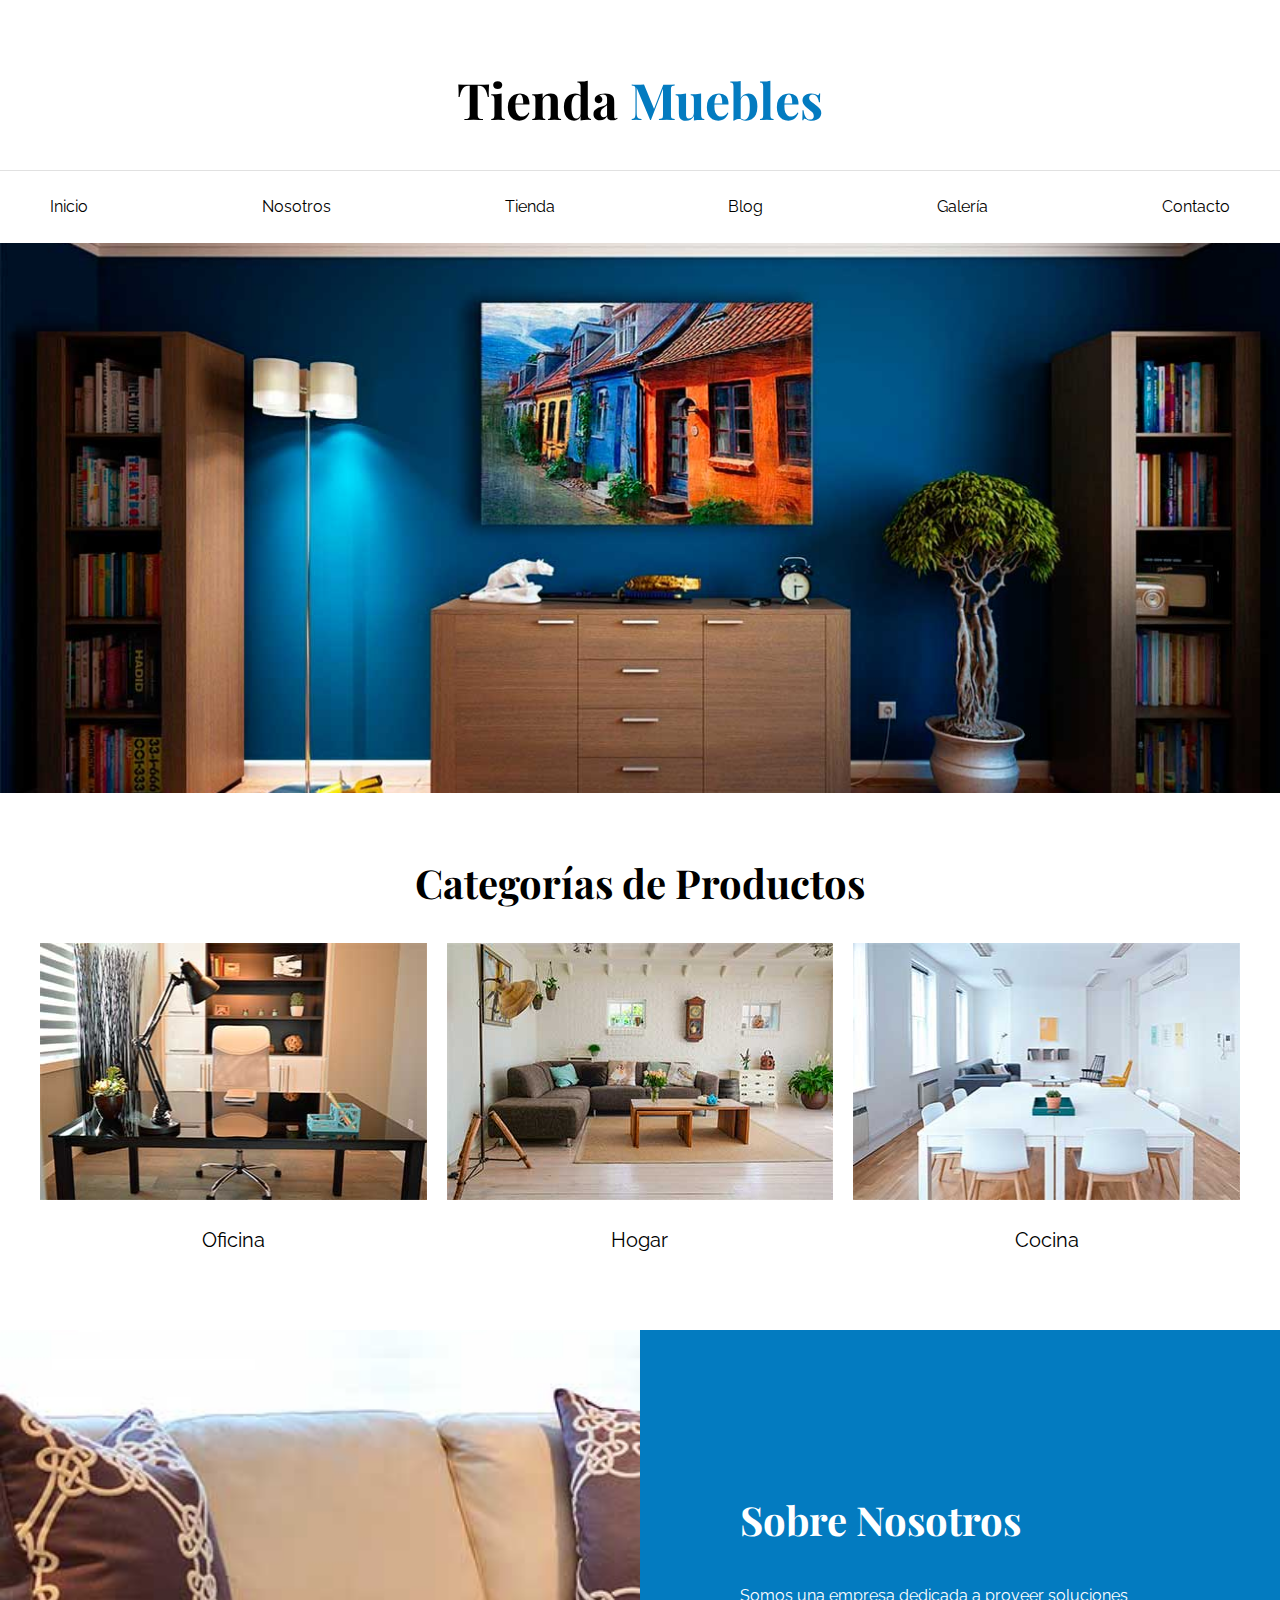
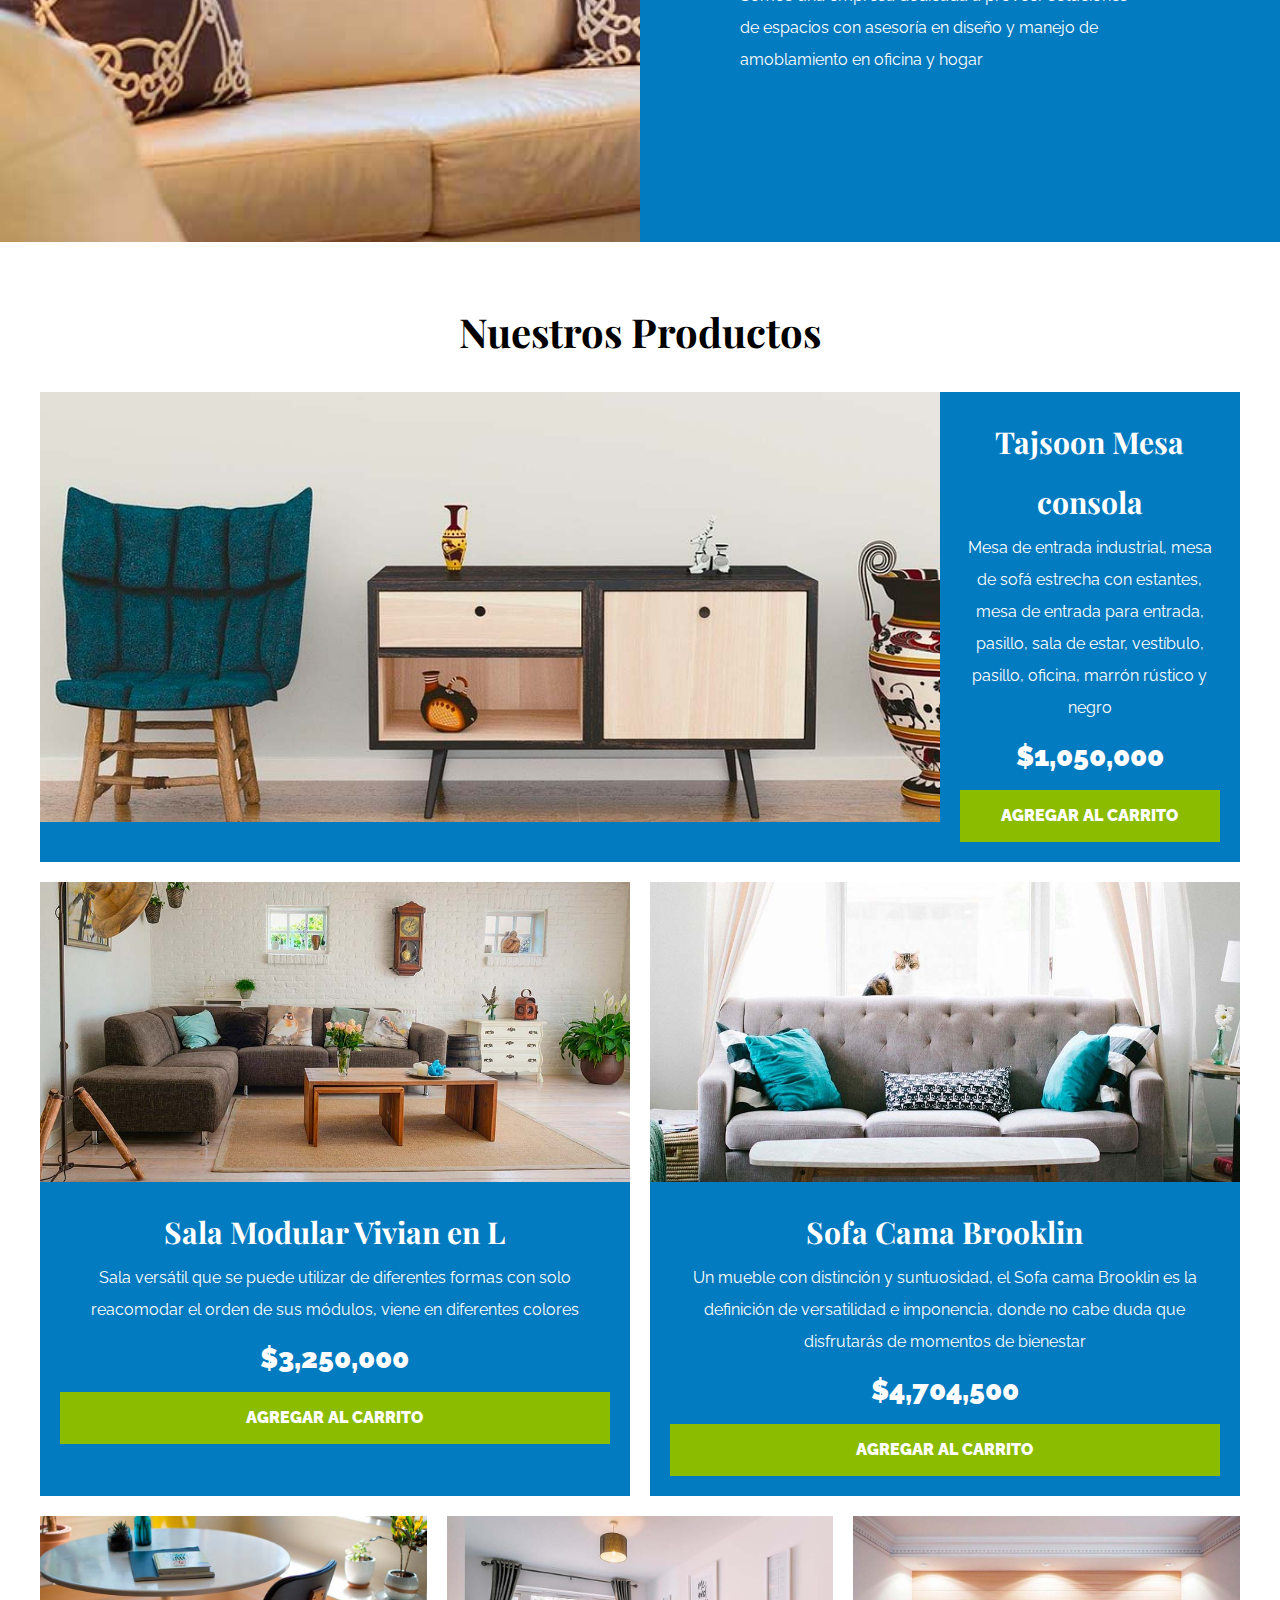
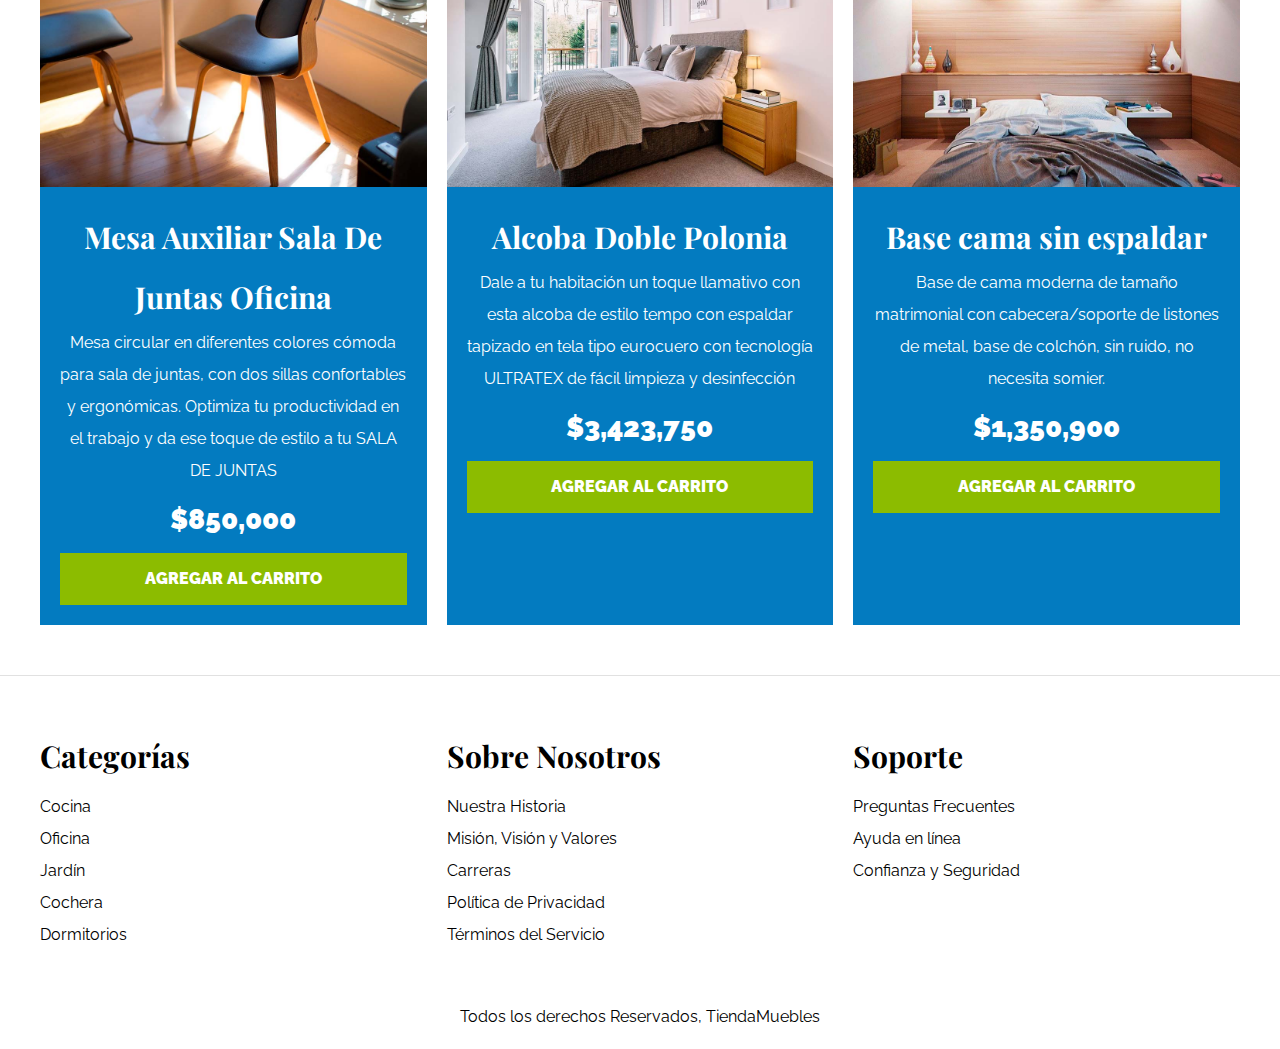
<file: index.html>
<!DOCTYPE html>
<html lang="es">
<head>
    <meta charset="UTF-8">
    <meta http-equiv="X-UA-Compatible" content="IE=edge">
    <meta name="viewport" content="width=device-width, initial-scale=1.0">
    <title>Ecommerce - Home</title>
    <link rel="stylesheet" href="css/normalize.css">
    <link rel="preconnect" href="https://fonts.googleapis.com">
<link rel="preconnect" href="https://fonts.gstatic.com" crossorigin>
<link href="https://fonts.googleapis.com/css2?family=Playfair+Display:wght@700&family=Raleway:wght@400;700;900&display=swap" rel="stylesheet">
    <link rel="stylesheet" href="css/app.css">
</head>
<body>
    <header>
        <h1 class="nombre-sitio">Tienda <span> Muebles </span></h1>
    </header>
    
    <div class="contenedor-navegacion">
        <nav class="nav-principal contenedor">
            <a href="index.html">Inicio</a>
            <a href="nosotros.html">Nosotros</a>
            <a href="tienda.html">Tienda</a>
            <a href="blog.html">Blog</a>
            <a href="galeria.html">Galería</a>
            <a href="contacto.html">Contacto</a>
        </nav>
    </div>


    <div class="hero"></div>

    <section class="contenedor categorias">
        <h2 class="text-center">Categorías de Productos</h2>

        <div class="listado-categorias">
            <div class="categoria">
                <img src="img/categoria1.jpg" alt="Imagen Categoría" />
                <a href="#">Oficina</a>
            </div>

            <div class="categoria">
                <img src="img/categoria2.jpg" alt="Imagen Categoría" />
                <a href="#">Hogar</a>
            </div>

            <div class="categoria">
                <img src="img/categoria3.jpg" alt="Imagen Categoría" />
                <a href="#">Cocina</a>
            </div>
        </div>
    </section>


    <section class="sobre-nosotros">
        <div class="contenedor sobre-nosotros-grid">
            <div class="texto-nosotros">
                <h2>Sobre Nosotros</h2>
                <p>Somos una empresa dedicada a proveer soluciones de espacios con asesoría en diseño y manejo de amoblamiento en oficina y hogar</p>
            </div>
        </div>
    </section>


    <main class="contenido-principal contenedor ">
        <h2 class="text-center">Nuestros Productos</h2>
        
        <div class="listado-productos">
            <div class="producto">
                <img src="img/producto1.jpg" alt="Imagen Producto" >

                <div class="texto-producto">
                    <h3>Tajsoon Mesa consola</h3>
                    <p>Mesa de entrada industrial, mesa de sofá estrecha con estantes, mesa de entrada para entrada, pasillo, sala de estar, vestíbulo, pasillo, oficina, marrón rústico y negro</p>
                    <p class="precio">$1,050,000</p>

                    <a class="btn" href="#">Agregar al Carrito</a>
                </div> <!-- Info Producto -->
            </div> <!-- Producto -->

            <div class="producto">
                <img src="img/producto2.jpg" alt="Imagen Producto" >

                <div class="texto-producto">
                    <h3>Sala Modular Vivian en L</h3>
                    <p>Sala versátil que se puede utilizar de diferentes formas con solo reacomodar el orden de sus módulos, viene en diferentes colores</p>
                    <p class="precio">$3,250,000</p>

                    <a class="btn" href="#">Agregar al Carrito</a>
                </div> <!-- Info Producto -->
            </div> <!-- Producto -->

            <div class="producto">
                <img src="img/producto3.jpg" alt="Imagen Producto" >

                <div class="texto-producto">
                    <h3>Sofa Cama Brooklin</h3>
                    <p>Un mueble con distinción y suntuosidad, el Sofa cama Brooklin es la definición de versatilidad e imponencia, donde no cabe duda que disfrutarás de momentos de bienestar</p>
                    <p class="precio">$4,704,500</p>

                    <a class="btn" href="#">Agregar al Carrito</a>
                </div> <!-- Info Producto -->
            </div> <!-- Producto -->

            <div class="producto">
                <img src="img/producto4.jpg" alt="Imagen Producto" >

                <div class="texto-producto">
                    <h3>Mesa Auxiliar Sala De Juntas Oficina</h3>
                    <p>Mesa circular en diferentes colores cómoda para sala de juntas, con dos sillas confortables y ergonómicas.
                    Optimiza tu productividad en el trabajo y da ese toque de estilo a tu SALA DE JUNTAS</p>
                    <p class="precio">$850,000</p>

                    <a class="btn" href="#">Agregar al Carrito</a>
                </div> <!-- Info Producto -->
            </div> <!-- Producto -->

            <div class="producto">
                <img src="img/producto5.jpg" alt="Imagen Producto" >

                <div class="texto-producto">
                    <h3>Alcoba Doble Polonia</h3>
                    <p>Dale a tu habitación un toque llamativo con esta alcoba de estilo tempo con espaldar tapizado 
                        en tela tipo eurocuero con tecnología ULTRATEX de fácil limpieza y desinfección</p>
                    <p class="precio">$3,423,750</p>

                    <a class="btn" href="#">Agregar al Carrito</a>
                </div> <!-- Info Producto -->
            </div> <!-- Producto -->

            <div class="producto">
                <img src="img/producto6.jpg" alt="Imagen Producto" >

                <div class="texto-producto">
                    <h3>Base cama sin espaldar</h3>
                    <p>Base de cama moderna de tamaño matrimonial con cabecera/soporte de listones de metal, base de colchón, sin ruido, no necesita somier.</p>
                    <p class="precio">$1,350,900</p>

                    <a class="btn" href="#">Agregar al Carrito</a>
                </div> <!-- Info Producto -->
            </div> <!-- Producto -->

        </div> <!-- Fin de Listado de Productos -->
    </main>




    <footer class="site-footer">
        <div class="grid-footer contenedor">
            <div>
                <h3>Categorías</h3>

                <nav class="footer-menu">
                    <a href="#">Cocina</a>
                    <a href="#">Oficina</a>
                    <a href="#">Jardín</a>
                    <a href="#">Cochera</a>
                    <a href="#">Dormitorios</a>
                </nav>
            </div>

            <div>
                <h3>Sobre Nosotros</h3>
                <nav class="footer-menu">
                    <a href="#">Nuestra Historia</a>
                    <a href="#">Misión, Visión y Valores</a>
                    <a href="#">Carreras</a>
                    <a href="#">Política de Privacidad</a>
                    <a href="#">Términos del Servicio</a>
                </nav>
            </div>

            <div>
                <h3>Soporte</h3>
                <nav class="footer-menu">
                    <a href="#">Preguntas Frecuentes</a>
                    <a href="#">Ayuda en línea</a>
                    <a href="#">Confianza y Seguridad</a>
                </nav>
            </div>

        </div>

        <p class="copyright">Todos los derechos Reservados, TiendaMuebles</p>
    </footer>

</body>
</html>
</file>
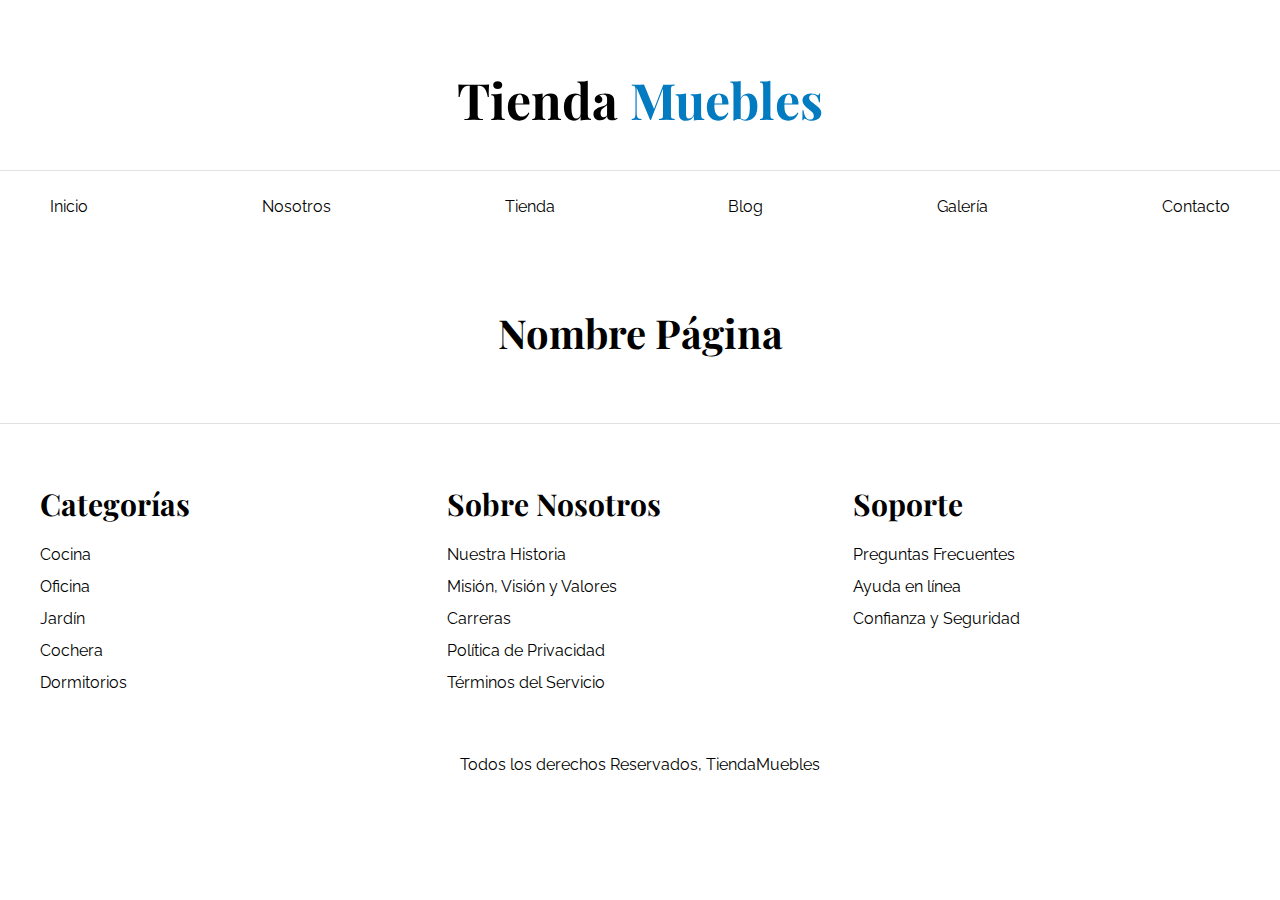
<file: base.html>
<!DOCTYPE html>
<html lang="es">
<head>
    <meta charset="UTF-8">
    <meta http-equiv="X-UA-Compatible" content="IE=edge">
    <meta name="viewport" content="width=device-width, initial-scale=1.0">
    <title>Ecommerce - Home</title>
    <link rel="stylesheet" href="css/normalize.css">
    <link rel="preconnect" href="https://fonts.googleapis.com">
<link rel="preconnect" href="https://fonts.gstatic.com" crossorigin>
<link href="https://fonts.googleapis.com/css2?family=Playfair+Display:wght@700&family=Raleway:wght@400;700;900&display=swap" rel="stylesheet">
    <link rel="stylesheet" href="css/app.css">
</head>
<body>
    <header>
        <h1 class="nombre-sitio">Tienda <span> Muebles </span></h1>
    </header>
    
    <div class="contenedor-navegacion">
        <nav class="nav-principal contenedor">
            <a href="index.html">Inicio</a>
            <a href="nosotros.html">Nosotros</a>
            <a href="tienda.html">Tienda</a>
            <a href="blog.html">Blog</a>
            <a href="galeria.html">Galería</a>
            <a href="contacto.html">Contacto</a>
        </nav>
    </div>

    
    <main class="contenido-principal contenedor ">
        <h2 class="text-center">Nombre Página</h2>
        
    </main>




    <footer class="site-footer">
        <div class="grid-footer contenedor">
            <div>
                <h3>Categorías</h3>

                <nav class="footer-menu">
                    <a href="#">Cocina</a>
                    <a href="#">Oficina</a>
                    <a href="#">Jardín</a>
                    <a href="#">Cochera</a>
                    <a href="#">Dormitorios</a>
                </nav>
            </div>

            <div>
                <h3>Sobre Nosotros</h3>
                <nav class="footer-menu">
                    <a href="#">Nuestra Historia</a>
                    <a href="#">Misión, Visión y Valores</a>
                    <a href="#">Carreras</a>
                    <a href="#">Política de Privacidad</a>
                    <a href="#">Términos del Servicio</a>
                </nav>
            </div>

            <div>
                <h3>Soporte</h3>
                <nav class="footer-menu">
                    <a href="#">Preguntas Frecuentes</a>
                    <a href="#">Ayuda en línea</a>
                    <a href="#">Confianza y Seguridad</a>
                </nav>
            </div>

        </div>

        <p class="copyright">Todos los derechos Reservados, TiendaMuebles</p>
    </footer>

</body>
</html>
</file>
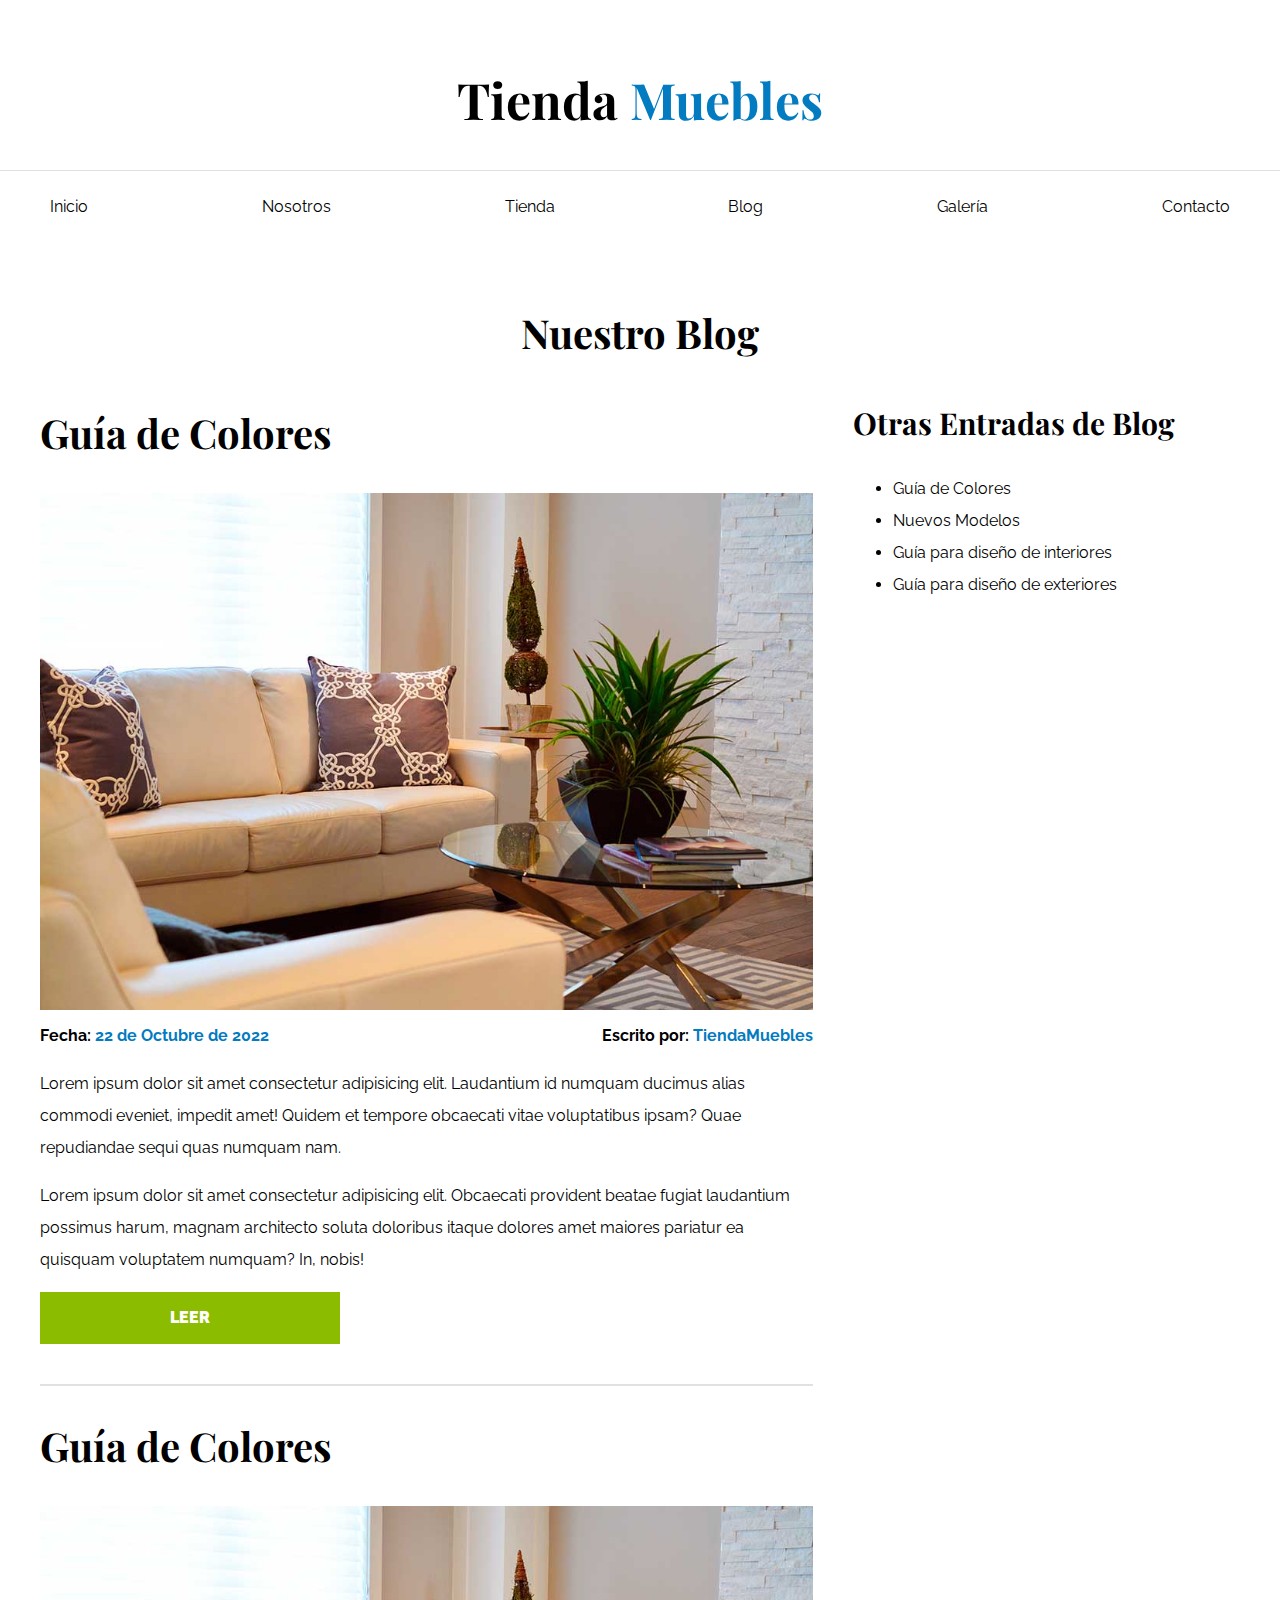
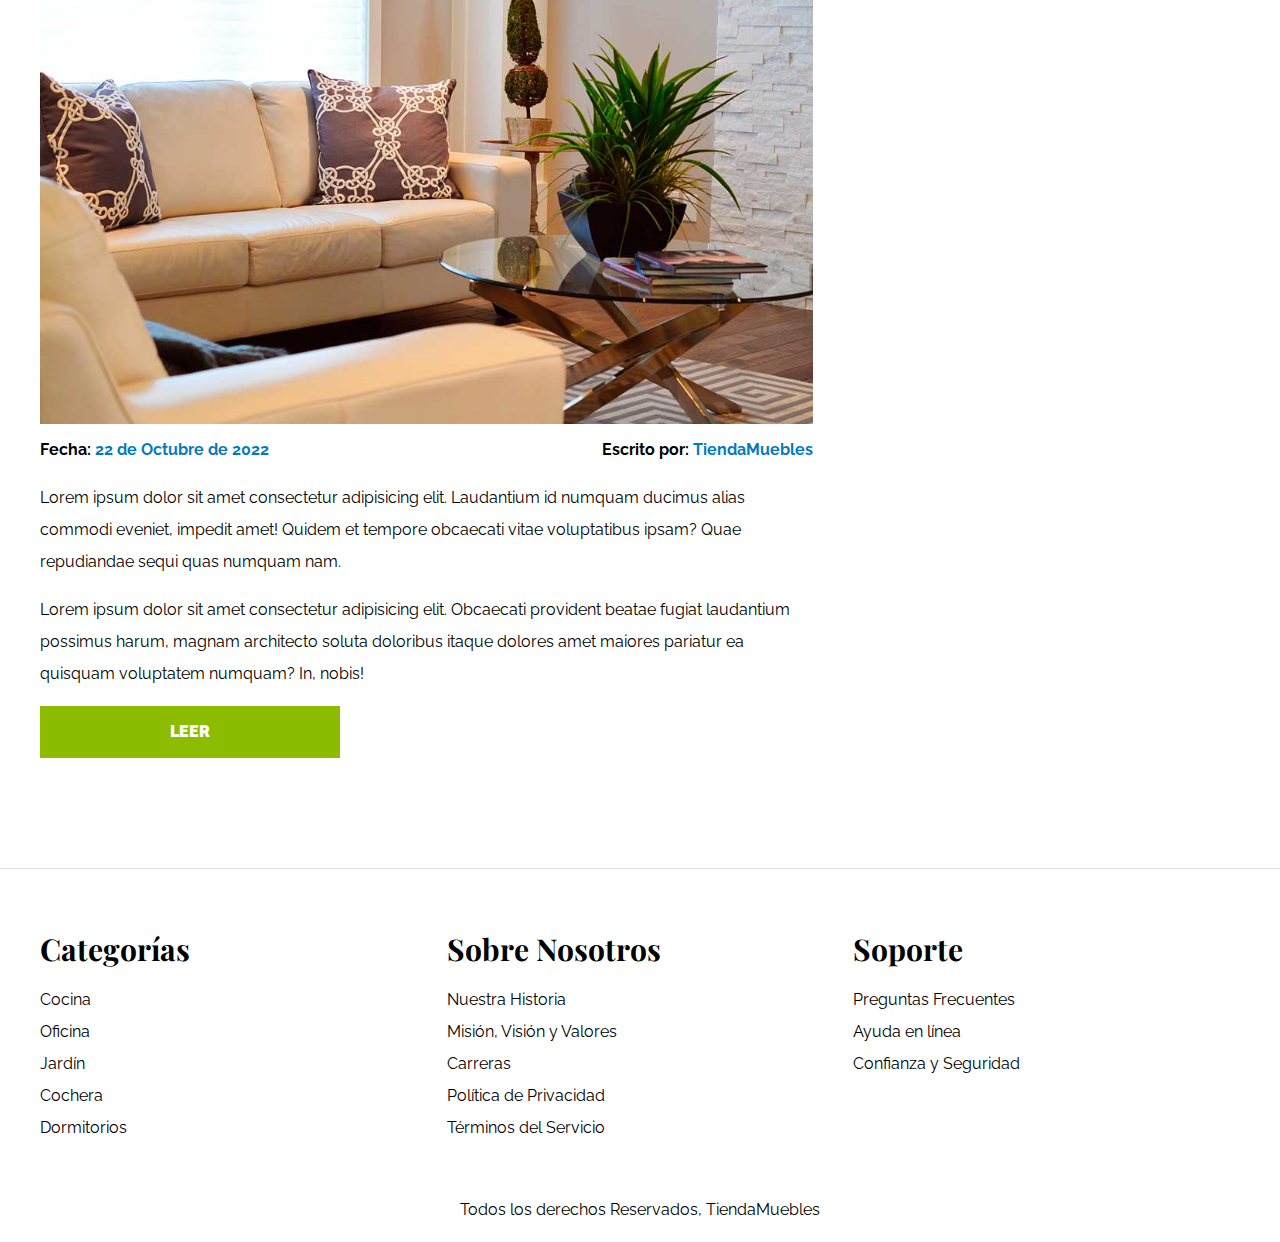
<file: blog.html>
<!DOCTYPE html>
<html lang="es">
<head>
    <meta charset="UTF-8">
    <meta http-equiv="X-UA-Compatible" content="IE=edge">
    <meta name="viewport" content="width=device-width, initial-scale=1.0">
    <title>Ecommerce - Blog</title>
    <link rel="stylesheet" href="css/normalize.css">
    <link rel="preconnect" href="https://fonts.googleapis.com">
<link rel="preconnect" href="https://fonts.gstatic.com" crossorigin>
<link href="https://fonts.googleapis.com/css2?family=Playfair+Display:wght@700&family=Raleway:wght@400;700;900&display=swap" rel="stylesheet">
    <link rel="stylesheet" href="css/app.css">
</head>
<body>
    <header>
        <h1 class="nombre-sitio">Tienda <span> Muebles </span></h1>
    </header>
    
    <div class="contenedor-navegacion">
        <nav class="nav-principal contenedor">
            <a href="index.html">Inicio</a>
            <a href="nosotros.html">Nosotros</a>
            <a href="tienda.html">Tienda</a>
            <a href="blog.html">Blog</a>
            <a href="galeria.html">Galería</a>
            <a href="contacto.html">Contacto</a>
        </nav>
    </div>

    
    <main class="contenido-principal contenedor ">
        <h2 class="text-center">Nuestro Blog</h2>
        
        <section class="contenedor-blog">
            <div class="blog">
                <article class="entrada">
                    <h2>Guía de Colores</h2>

                    <div class="imagen">
                        <img src="img/nosotros.jpg" alt="imagen blog">
                    </div>
                    <div class="contenido-blog">
                        <div class="entrada-meta">
                            <p>Fecha: <span>22 de Octubre de 2022</span> </p>
                            <p>Escrito por: <span>TiendaMuebles</span> </p>
                        </div>

                        <div class="entrada-blog">
                            <p>Lorem ipsum dolor sit amet consectetur adipisicing elit. Laudantium id numquam ducimus alias commodi eveniet, impedit amet! Quidem et tempore obcaecati vitae voluptatibus ipsam? Quae repudiandae sequi quas numquam nam.</p>

                            <p>Lorem ipsum dolor sit amet consectetur adipisicing elit. Obcaecati provident beatae fugiat laudantium possimus harum, magnam architecto soluta doloribus itaque dolores amet maiores pariatur ea quisquam voluptatem numquam? In, nobis!</p>
                        </div>
                        <a href="entrada.html" class="btn max-width-30">Leer</a>
                    </div>
                    
                    
                </article>

                <article class="entrada">
                    <h2>Guía de Colores</h2>

                    <div class="imagen">
                        <img src="img/nosotros.jpg" alt="imagen blog">
                    </div>

                    <div class="contenido-blog">
                        <div class="entrada-meta">
                            <p>Fecha: <span>22 de Octubre de 2022</span> </p>
                            <p>Escrito por: <span>TiendaMuebles</span> </p>
                        </div>

                        <div class="entrada-blog">
                            <p>Lorem ipsum dolor sit amet consectetur adipisicing elit. Laudantium id numquam ducimus alias commodi eveniet, impedit amet! Quidem et tempore obcaecati vitae voluptatibus ipsam? Quae repudiandae sequi quas numquam nam.</p>

                            <p>Lorem ipsum dolor sit amet consectetur adipisicing elit. Obcaecati provident beatae fugiat laudantium possimus harum, magnam architecto soluta doloribus itaque dolores amet maiores pariatur ea quisquam voluptatem numquam? In, nobis!</p>
                        </div>
                        <a href="entrada.html" class="btn max-width-30">Leer</a>
                    </div>                       
                    
                </article>
            </div>

            <aside>
                <h3>Otras Entradas de Blog</h3>
                <ul>
                    <li>
                        <a href="entrada.html">Guía de Colores</a>
                    </li>
                    <li>
                        <a href="entrada.html">Nuevos Modelos</a>
                    </li>
                    <li>
                        <a href="entrada.html">Guía para diseño de interiores</a>
                    </li>
                    <li>
                        <a href="entrada.html">Guía para diseño de exteriores</a>
                    </li>
                </ul>
            </aside>
        </section>
    </main>




    <footer class="site-footer">
        <div class="grid-footer contenedor">
            <div>
                <h3>Categorías</h3>

                <nav class="footer-menu">
                    <a href="#">Cocina</a>
                    <a href="#">Oficina</a>
                    <a href="#">Jardín</a>
                    <a href="#">Cochera</a>
                    <a href="#">Dormitorios</a>
                </nav>
            </div>

            <div>
                <h3>Sobre Nosotros</h3>
                <nav class="footer-menu">
                    <a href="#">Nuestra Historia</a>
                    <a href="#">Misión, Visión y Valores</a>
                    <a href="#">Carreras</a>
                    <a href="#">Política de Privacidad</a>
                    <a href="#">Términos del Servicio</a>
                </nav>
            </div>

            <div>
                <h3>Soporte</h3>
                <nav class="footer-menu">
                    <a href="#">Preguntas Frecuentes</a>
                    <a href="#">Ayuda en línea</a>
                    <a href="#">Confianza y Seguridad</a>
                </nav>
            </div>

        </div>

        <p class="copyright">Todos los derechos Reservados, TiendaMuebles</p>
    </footer>

</body>
</html>
</file>
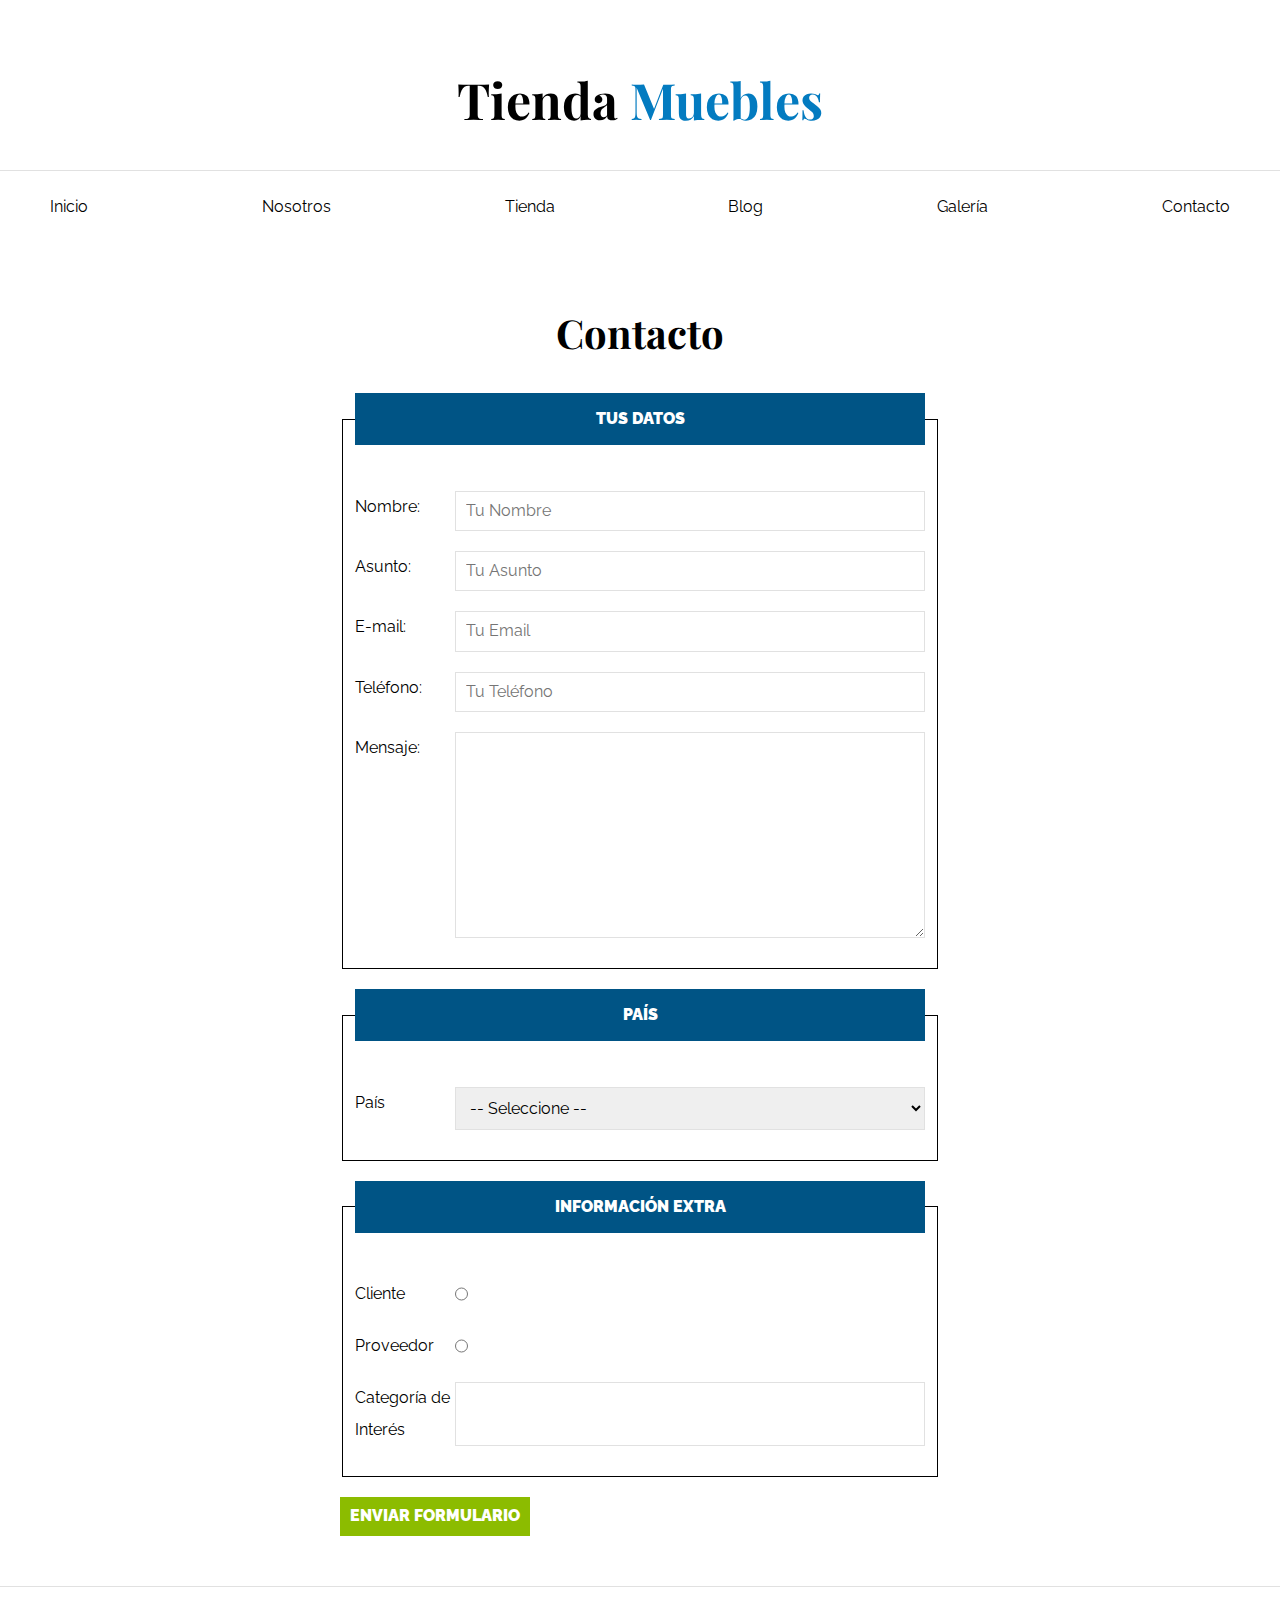
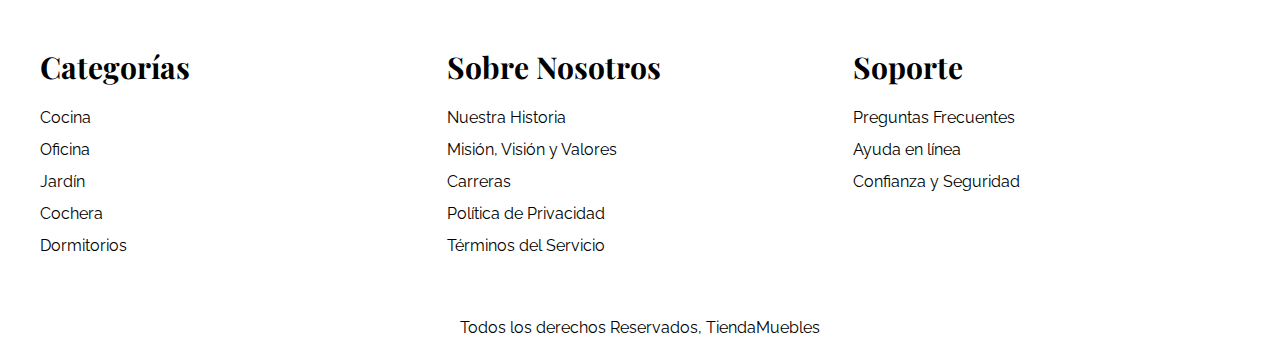
<file: contacto.html>
<!DOCTYPE html>
<html lang="es">
<head>
    <meta charset="UTF-8">
    <meta http-equiv="X-UA-Compatible" content="IE=edge">
    <meta name="viewport" content="width=device-width, initial-scale=1.0">
    <title>Ecommerce - Contacto</title>
    <link rel="stylesheet" href="css/normalize.css">
    <link rel="preconnect" href="https://fonts.googleapis.com">
<link rel="preconnect" href="https://fonts.gstatic.com" crossorigin>
<link href="https://fonts.googleapis.com/css2?family=Playfair+Display:wght@700&family=Raleway:wght@400;700;900&display=swap" rel="stylesheet">
    <link rel="stylesheet" href="css/app.css">
</head>
<body>
    <header>
        <h1 class="nombre-sitio">Tienda <span> Muebles </span></h1>
    </header>
    
    <div class="contenedor-navegacion">
        <nav class="nav-principal contenedor">
            <a href="index.html">Inicio</a>
            <a href="nosotros.html">Nosotros</a>
            <a href="tienda.html">Tienda</a>
            <a href="blog.html">Blog</a>
            <a href="galeria.html">Galería</a>
            <a href="contacto.html">Contacto</a>
        </nav>
    </div>

    
    <main class="contenido-principal contenedor ">
        <h2 class="text-center">Contacto</h2>

        <form class="formulario">
            <fieldset>
                <legend>Tus Datos</legend>
                
                <div class="campo">
                    <label for="nombre">Nombre: </label>
                    <input  id="nombre" type="text" placeholder="Tu Nombre" required>
                </div>

                <div class="campo">
                    <label for="asunto">Asunto:</label>
                    <input id="asunto" type="text" placeholder="Tu Asunto"  required>
                </div>

                <div class="campo">
                    <label for="email">E-mail:</label>
                    <input id="email" type="email" placeholder="Tu Email" >
                </div>

                <div class="campo">
                    <label for="tel">Teléfono:</label>
                    <input id="tel" type="tel" placeholder="Tu Teléfono" >
                </div>

                <div class="campo">
                    <label for="tel">Mensaje:</label>
                    <textarea rows="10" cols="20"></textarea>
                </div>

            </fieldset>

            <fieldset>
                <legend>País</legend>

                <div class="campo">
                    <label for="pais">País</label>
                    <select id="pais">
                        <option value="">-- Seleccione -- </option>
                        <option value="MX">México</option>
                        <option value="PR">Perú</option>
                        <option value="CO">Colombia</option>
                        <option value="AR">Argentina</option>
                        <option value="ES">España</option>
                        <option value="CL">Chile</option>
                    </select>

                </div>

            </fieldset>

            <fieldset>
                <legend>Información Extra</legend>
                
                <div class="campo">
                    <label for="cliente">Cliente</label>
                    <input id="cliente" type="radio" name="tipo" value="cliente">
                </div>

                <div class="campo">
                    <label for="proveedor">Proveedor</label>
                    <input id="proveedor" type="radio" name="tipo" value="proveedor">
                </div>

                <div class="campo">
                    <label for="categoria">Categoría de Interés</label>
                    <input list="categorias" name="categorias">
                    <datalist id="categorias">
                        <option value="Cocina">
                        <option value="Exterior">
                        <option value="Recamaras">
                        <option value="Oficina">
                        <option value="Televisión">
                    </datalist>
                </div>

            </fieldset>

            <input class="btn" type="submit" value="Enviar Formulario" >
        </form>
        
    </main>




    <footer class="site-footer">
        <div class="grid-footer contenedor">
            <div>
                <h3>Categorías</h3>

                <nav class="footer-menu">
                    <a href="#">Cocina</a>
                    <a href="#">Oficina</a>
                    <a href="#">Jardín</a>
                    <a href="#">Cochera</a>
                    <a href="#">Dormitorios</a>
                </nav>
            </div>

            <div>
                <h3>Sobre Nosotros</h3>
                <nav class="footer-menu">
                    <a href="#">Nuestra Historia</a>
                    <a href="#">Misión, Visión y Valores</a>
                    <a href="#">Carreras</a>
                    <a href="#">Política de Privacidad</a>
                    <a href="#">Términos del Servicio</a>
                </nav>
            </div>

            <div>
                <h3>Soporte</h3>
                <nav class="footer-menu">
                    <a href="#">Preguntas Frecuentes</a>
                    <a href="#">Ayuda en línea</a>
                    <a href="#">Confianza y Seguridad</a>
                </nav>
            </div>

        </div>

        <p class="copyright">Todos los derechos Reservados, TiendaMuebles</p>
    </footer>

</body>
</html>
</file>
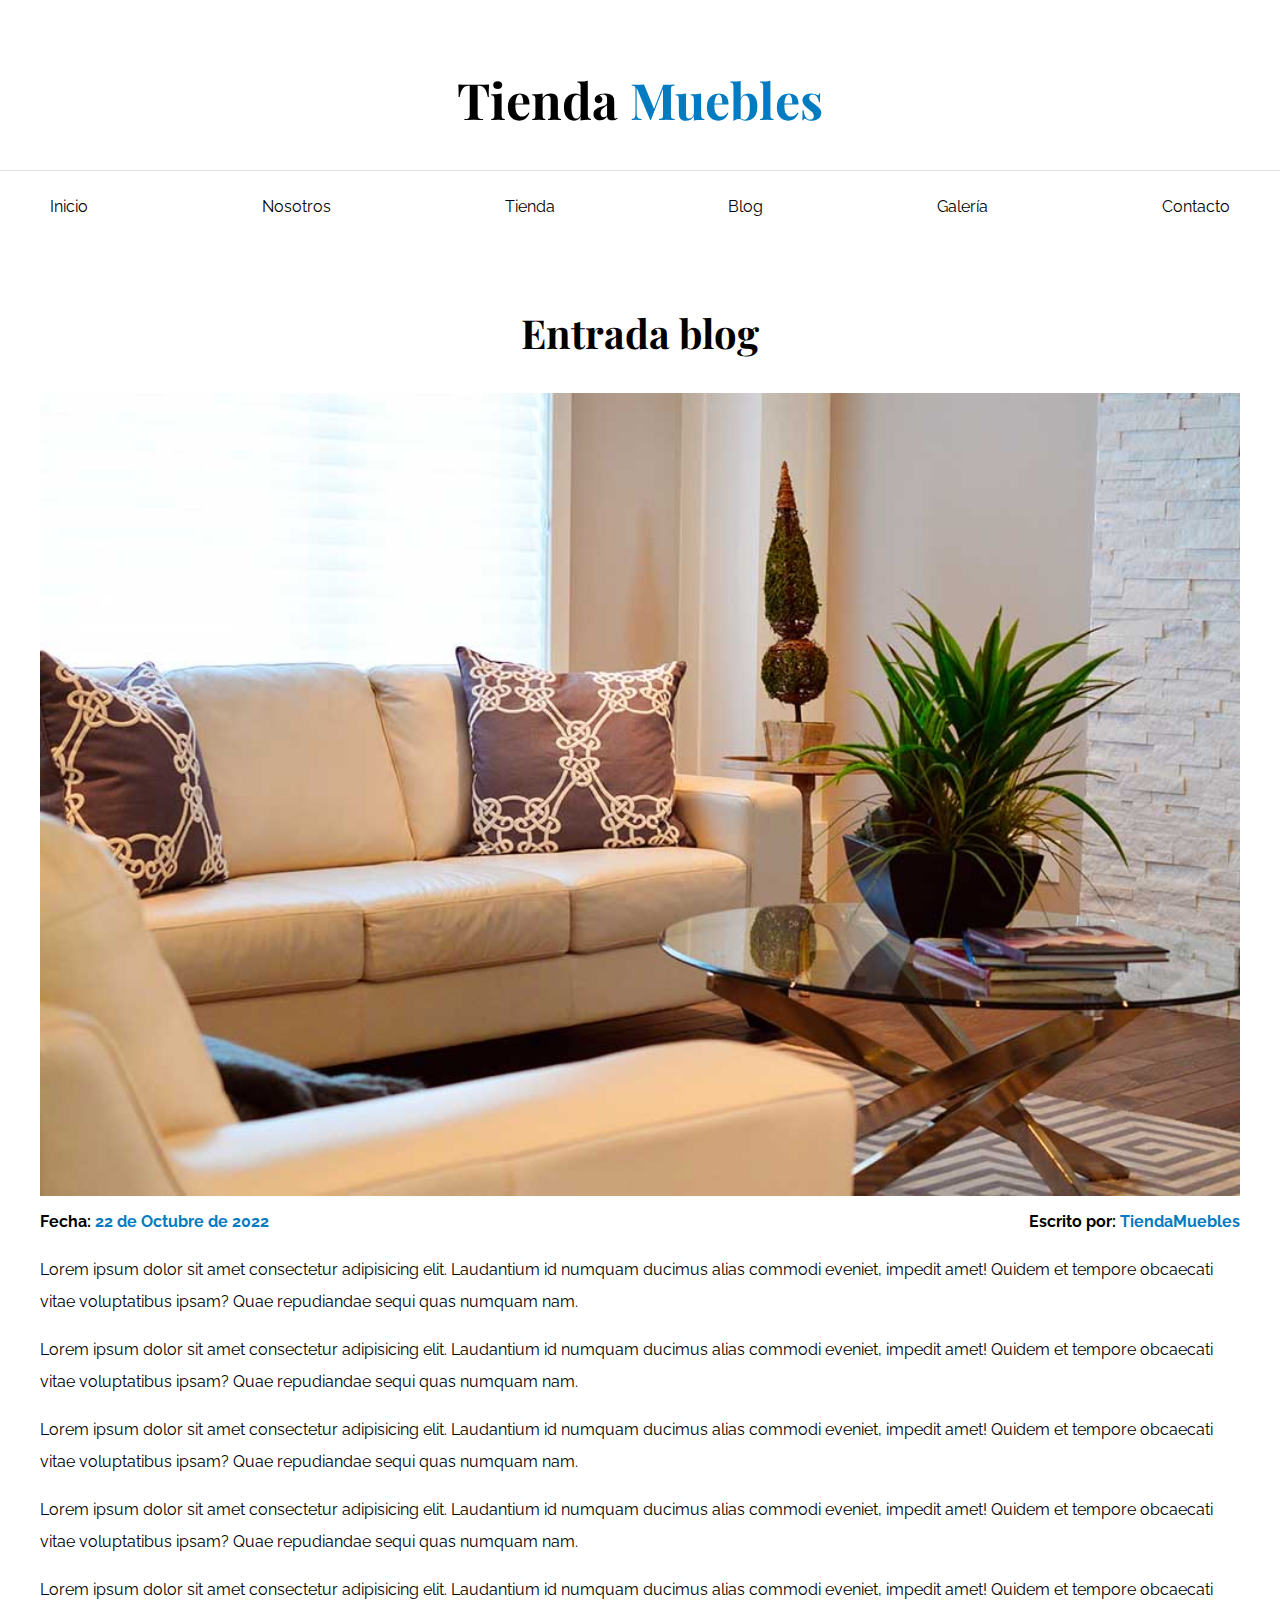
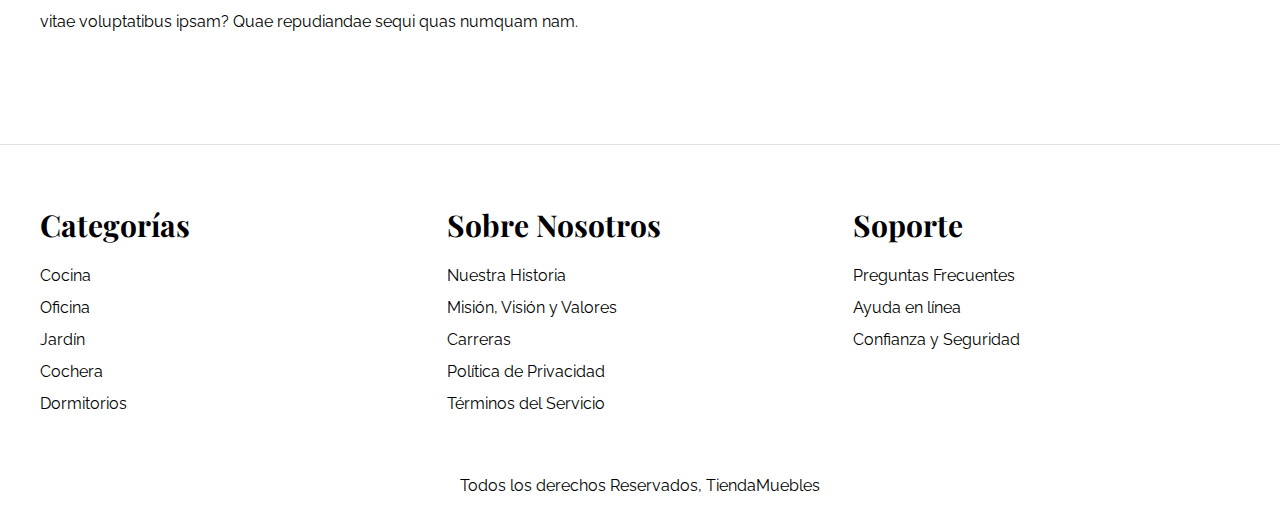
<file: entrada.html>
<!DOCTYPE html>
<html lang="es">
<head>
    <meta charset="UTF-8">
    <meta http-equiv="X-UA-Compatible" content="IE=edge">
    <meta name="viewport" content="width=device-width, initial-scale=1.0">
    <title>Ecommerce - Entrada-blog</title>
    <link rel="stylesheet" href="css/normalize.css">
    <link rel="preconnect" href="https://fonts.googleapis.com">
<link rel="preconnect" href="https://fonts.gstatic.com" crossorigin>
<link href="https://fonts.googleapis.com/css2?family=Playfair+Display:wght@700&family=Raleway:wght@400;700;900&display=swap" rel="stylesheet">
    <link rel="stylesheet" href="css/app.css">
</head>
<body>
    <header>
        <h1 class="nombre-sitio">Tienda <span> Muebles </span></h1>
    </header>
    
    <div class="contenedor-navegacion">
        <nav class="nav-principal contenedor">
            <a href="index.html">Inicio</a>
            <a href="nosotros.html">Nosotros</a>
            <a href="tienda.html">Tienda</a>
            <a href="blog.html">Blog</a>
            <a href="galeria.html">Galería</a>
            <a href="contacto.html">Contacto</a>
        </nav>
    </div>

    
    <main class="contenido-principal contenedor">
        <h2 class="text-center">Entrada blog</h2>
        
            <div class="blog">
                <article class="entrada">
                    
                    <div class="imagen">
                        <img src="img/nosotros.jpg" alt="imagen blog">
                    </div>
                    <div class="contenido-blog">
                        <div class="entrada-meta">
                            <p>Fecha: <span>22 de Octubre de 2022</span> </p>
                            <p>Escrito por: <span>TiendaMuebles</span> </p>
                        </div>

                        <div class="entrada-blog">
                            <p>Lorem ipsum dolor sit amet consectetur adipisicing elit. Laudantium id numquam ducimus alias commodi eveniet, impedit amet! Quidem et tempore obcaecati vitae voluptatibus ipsam? Quae repudiandae sequi quas numquam nam.</p>
                            <p>Lorem ipsum dolor sit amet consectetur adipisicing elit. Laudantium id numquam ducimus alias commodi eveniet, impedit amet! Quidem et tempore obcaecati vitae voluptatibus ipsam? Quae repudiandae sequi quas numquam nam.</p>
                            <p>Lorem ipsum dolor sit amet consectetur adipisicing elit. Laudantium id numquam ducimus alias commodi eveniet, impedit amet! Quidem et tempore obcaecati vitae voluptatibus ipsam? Quae repudiandae sequi quas numquam nam.</p>
                            <p>Lorem ipsum dolor sit amet consectetur adipisicing elit. Laudantium id numquam ducimus alias commodi eveniet, impedit amet! Quidem et tempore obcaecati vitae voluptatibus ipsam? Quae repudiandae sequi quas numquam nam.</p>                            
                            <p>Lorem ipsum dolor sit amet consectetur adipisicing elit. Laudantium id numquam ducimus alias commodi eveniet, impedit amet! Quidem et tempore obcaecati vitae voluptatibus ipsam? Quae repudiandae sequi quas numquam nam.</p>                            
                        </div>
                        
                    </div>                    
                    
                </article>
                
            </div>            
        
        
    </main>




    <footer class="site-footer">
        <div class="grid-footer contenedor">
            <div>
                <h3>Categorías</h3>

                <nav class="footer-menu">
                    <a href="#">Cocina</a>
                    <a href="#">Oficina</a>
                    <a href="#">Jardín</a>
                    <a href="#">Cochera</a>
                    <a href="#">Dormitorios</a>
                </nav>
            </div>

            <div>
                <h3>Sobre Nosotros</h3>
                <nav class="footer-menu">
                    <a href="#">Nuestra Historia</a>
                    <a href="#">Misión, Visión y Valores</a>
                    <a href="#">Carreras</a>
                    <a href="#">Política de Privacidad</a>
                    <a href="#">Términos del Servicio</a>
                </nav>
            </div>

            <div>
                <h3>Soporte</h3>
                <nav class="footer-menu">
                    <a href="#">Preguntas Frecuentes</a>
                    <a href="#">Ayuda en línea</a>
                    <a href="#">Confianza y Seguridad</a>
                </nav>
            </div>

        </div>

        <p class="copyright">Todos los derechos Reservados, TiendaMuebles</p>
    </footer>

</body>
</html>
</file>
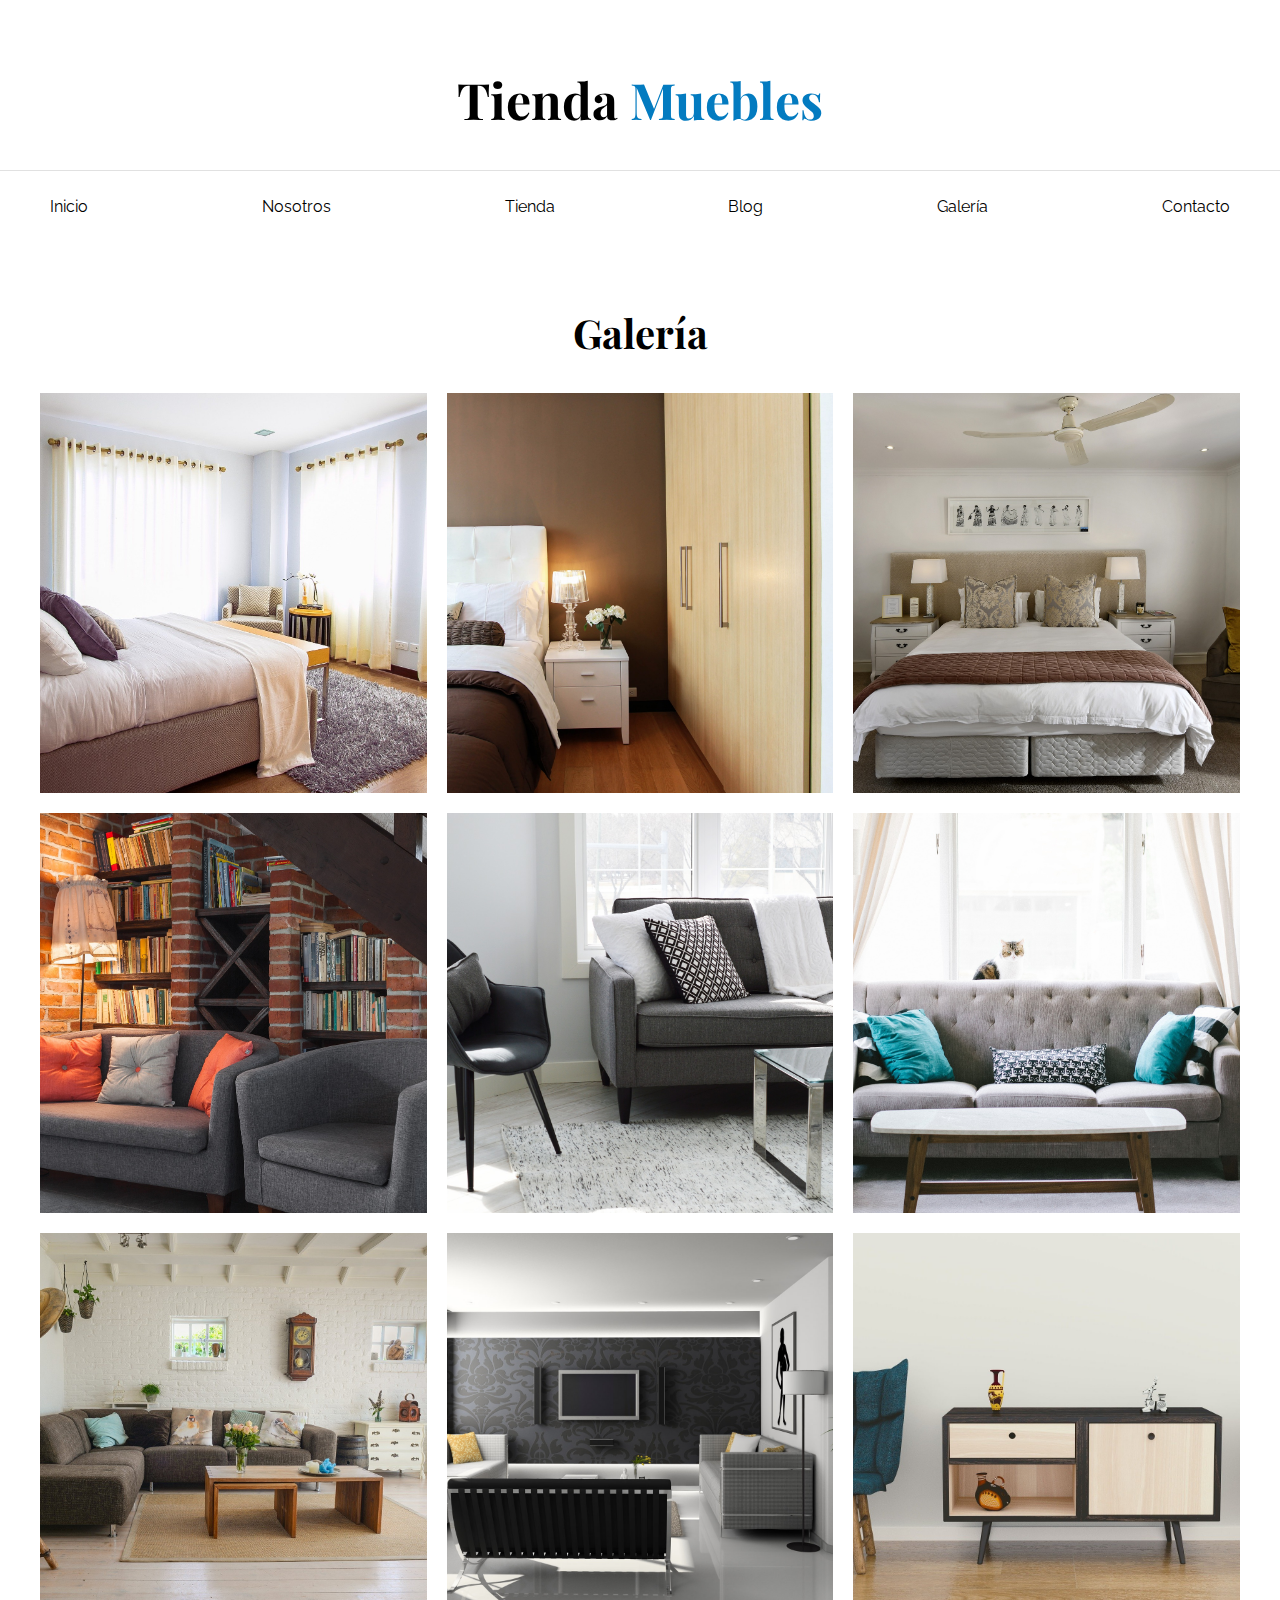
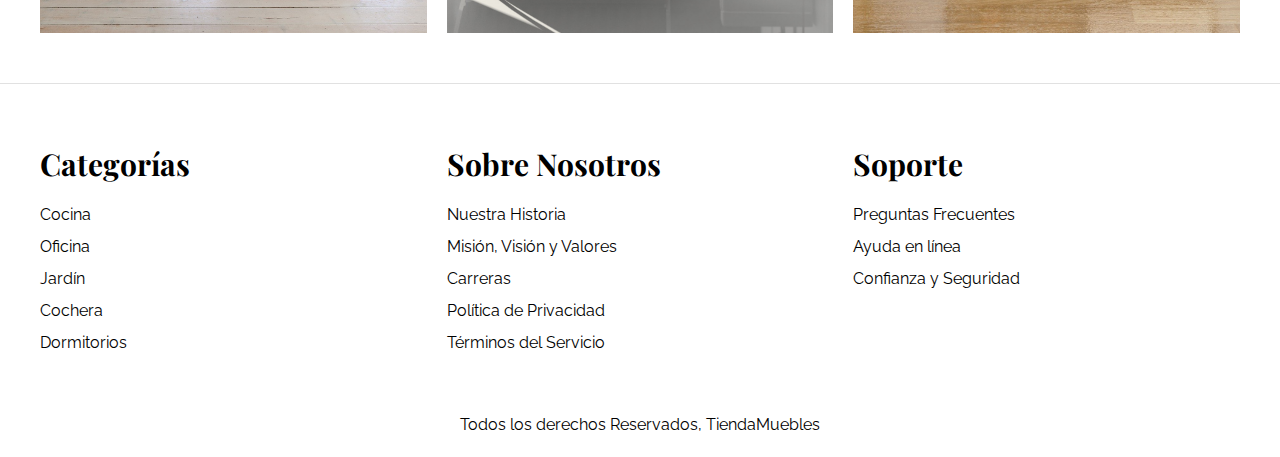
<file: galeria.html>
<!DOCTYPE html>
<html lang="es">
<head>
    <meta charset="UTF-8">
    <meta http-equiv="X-UA-Compatible" content="IE=edge">
    <meta name="viewport" content="width=device-width, initial-scale=1.0">
    <title>Ecommerce - Home</title>
    <link rel="stylesheet" href="css/normalize.css">
    <link rel="preconnect" href="https://fonts.googleapis.com">
<link rel="preconnect" href="https://fonts.gstatic.com" crossorigin>
<link href="https://fonts.googleapis.com/css2?family=Playfair+Display:wght@700&family=Raleway:wght@400;700;900&display=swap" rel="stylesheet">
    <link rel="stylesheet" href="css/app.css">
</head>
<body>
    <header>
        <h1 class="nombre-sitio">Tienda <span> Muebles </span></h1>
    </header>
    
    <div class="contenedor-navegacion">
        <nav class="nav-principal contenedor">
            <a href="index.html">Inicio</a>
            <a href="nosotros.html">Nosotros</a>
            <a href="tienda.html">Tienda</a>
            <a href="blog.html">Blog</a>
            <a href="galeria.html">Galería</a>
            <a href="contacto.html">Contacto</a>
        </nav>
    </div>

    
    <main class="contenido-principal contenedor ">
        <h2 class="text-center">Galería</h2>

        <ul class="galeria">
            <li>
                <a href="img/galeria_01.jpg">
                    <img src="img/galeria_01.jpg" alt="imagen galeria">
                </a>
            </li>

            <li>
                <a href="img/galeria_02.jpg">
                    <img src="img/galeria_02.jpg" alt="imagen galeria">
                </a>
            </li>

            <li>
                <a href="img/galeria_03.jpg">
                    <img src="img/galeria_03.jpg" alt="imagen galeria">
                </a>
            </li>

            <li>
                <a href="img/galeria_04.jpg">
                    <img src="img/galeria_04.jpg" alt="imagen galeria">
                </a>
            </li>

            <li>
                <a href="img/galeria_05.jpg">
                    <img src="img/galeria_05.jpg" alt="imagen galeria">
                </a>
            </li>

            <li>
                <a href="img/galeria_06.jpg">
                    <img src="img/galeria_06.jpg" alt="imagen galeria">
                </a>
            </li>

            <li>
                <a href="img/galeria_07.jpg">
                    <img src="img/galeria_07.jpg" alt="imagen galeria">
                </a>
            </li>

            <li>
                <a href="img/galeria_08.jpg">
                    <img src="img/galeria_08.jpg" alt="imagen galeria">
                </a>
            </li>

            <li>
                <a href="img/galeria_09.jpg">
                    <img src="img/galeria_09.jpg" alt="imagen galeria">
                </a>
            </li>
        </ul>
        
    </main>




    <footer class="site-footer">
        <div class="grid-footer contenedor">
            <div>
                <h3>Categorías</h3>

                <nav class="footer-menu">
                    <a href="#">Cocina</a>
                    <a href="#">Oficina</a>
                    <a href="#">Jardín</a>
                    <a href="#">Cochera</a>
                    <a href="#">Dormitorios</a>
                </nav>
            </div>

            <div>
                <h3>Sobre Nosotros</h3>
                <nav class="footer-menu">
                    <a href="#">Nuestra Historia</a>
                    <a href="#">Misión, Visión y Valores</a>
                    <a href="#">Carreras</a>
                    <a href="#">Política de Privacidad</a>
                    <a href="#">Términos del Servicio</a>
                </nav>
            </div>

            <div>
                <h3>Soporte</h3>
                <nav class="footer-menu">
                    <a href="#">Preguntas Frecuentes</a>
                    <a href="#">Ayuda en línea</a>
                    <a href="#">Confianza y Seguridad</a>
                </nav>
            </div>

        </div>

        <p class="copyright">Todos los derechos Reservados, TiendaMuebles</p>
    </footer>

</body>
</html>
</file>
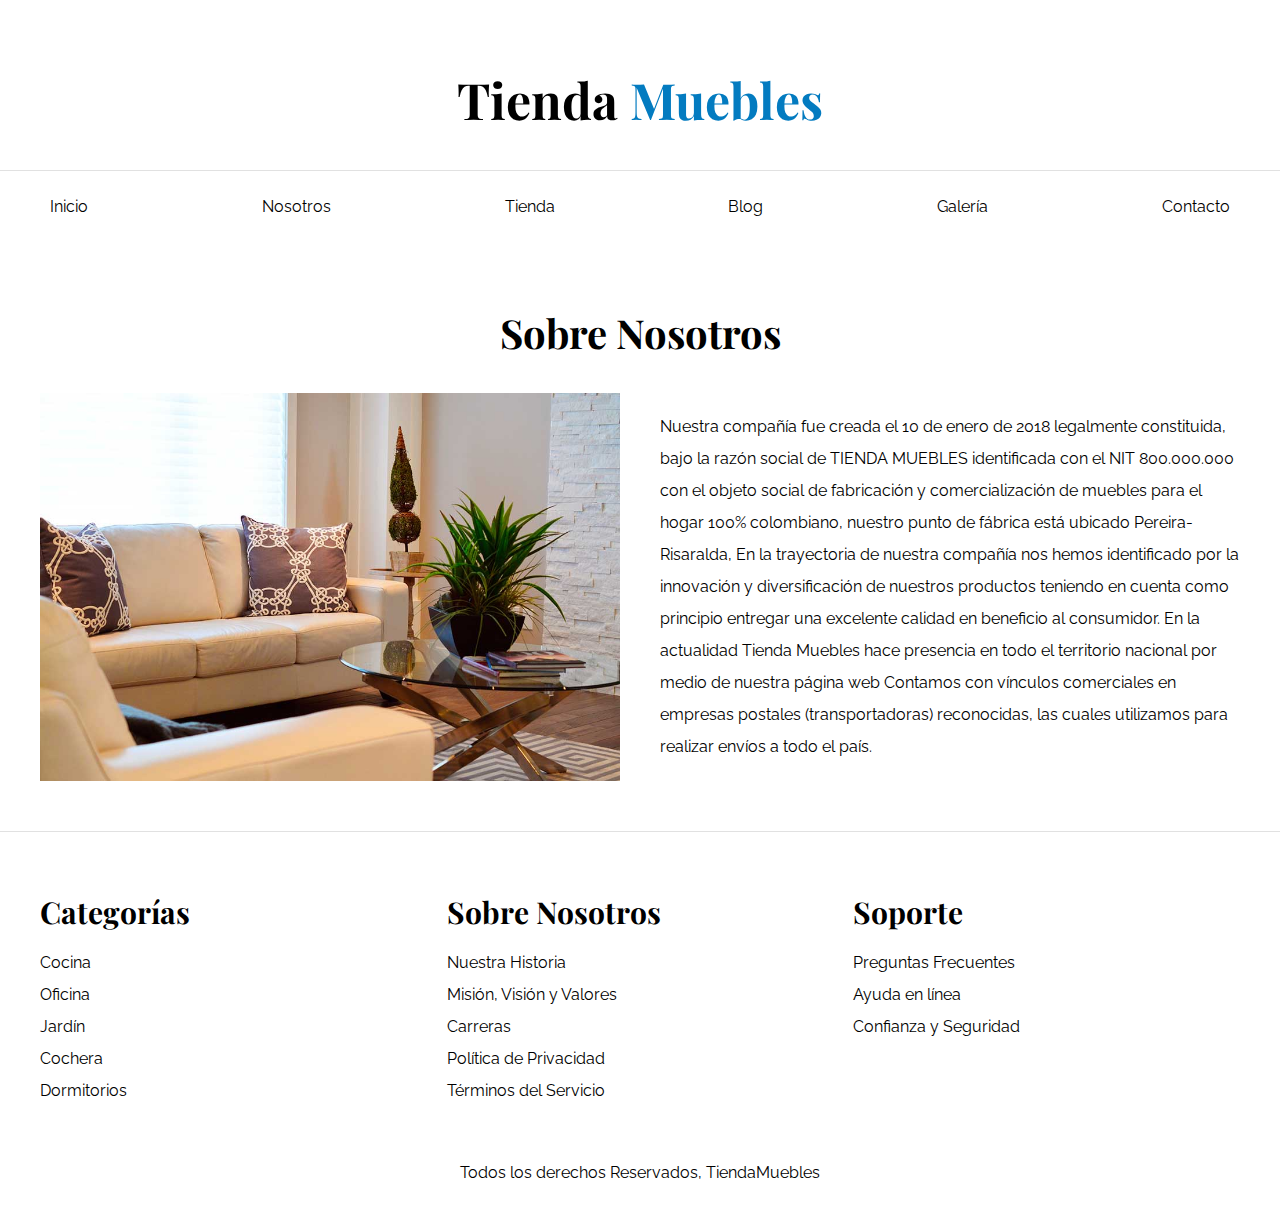
<file: nosotros.html>
<!DOCTYPE html>
<html lang="es">
<head>
    <meta charset="UTF-8">
    <meta http-equiv="X-UA-Compatible" content="IE=edge">
    <meta name="viewport" content="width=device-width, initial-scale=1.0">
    <title>Ecommerce - Nosotros</title>
    <link rel="stylesheet" href="css/normalize.css">
    <link rel="preconnect" href="https://fonts.googleapis.com">
<link rel="preconnect" href="https://fonts.gstatic.com" crossorigin>
<link href="https://fonts.googleapis.com/css2?family=Playfair+Display:wght@700&family=Raleway:wght@400;700;900&display=swap" rel="stylesheet">
    <link rel="stylesheet" href="css/app.css">
</head>
<body>
    <header>
        <h1 class="nombre-sitio">Tienda <span> Muebles </span></h1>
    </header>
    
    <div class="contenedor-navegacion">
        <nav class="nav-principal contenedor">
            <a href="index.html">Inicio</a>
            <a href="nosotros.html">Nosotros</a>
            <a href="tienda.html">Tienda</a>
            <a href="blog.html">Blog</a>
            <a href="galeria.html">Galería</a>
            <a href="contacto.html">Contacto</a>
        </nav>
    </div>

    
    <main class="contenido-principal contenedor ">
        <h2 class="text-center">Sobre Nosotros</h2>
        
        <div class="contenido-nosotros">
            <div class="imagen">
                <img src="img/nosotros.jpg" alt="Imagen nosotros" >
            </div>
            <div class="informacion-nosotros">
                <p>Nuestra compañía fue creada el 10 de enero de 2018 legalmente constituida, bajo la razón social de TIENDA MUEBLES identificada con el NIT 800.000.000 con el objeto social de fabricación y comercialización de muebles para el hogar 100% colombiano,  nuestro punto de fábrica está ubicado Pereira-Risaralda,
                    En la trayectoria de nuestra compañía nos hemos identificado por la innovación y diversificación de nuestros productos teniendo en cuenta como principio entregar una excelente calidad en beneficio al consumidor.                    
                    En la actualidad Tienda Muebles hace presencia en todo el territorio nacional por medio de nuestra página web                     
                    Contamos con vínculos comerciales en empresas postales  (transportadoras) reconocidas, las cuales utilizamos para realizar envíos a todo el país.</p>

                
            </div>
        </div>
    </main>




    <footer class="site-footer">
        <div class="grid-footer contenedor">
            <div>
                <h3>Categorías</h3>

                <nav class="footer-menu">
                    <a href="#">Cocina</a>
                    <a href="#">Oficina</a>
                    <a href="#">Jardín</a>
                    <a href="#">Cochera</a>
                    <a href="#">Dormitorios</a>
                </nav>
            </div>

            <div>
                <h3>Sobre Nosotros</h3>
                <nav class="footer-menu">
                    <a href="#">Nuestra Historia</a>
                    <a href="#">Misión, Visión y Valores</a>
                    <a href="#">Carreras</a>
                    <a href="#">Política de Privacidad</a>
                    <a href="#">Términos del Servicio</a>
                </nav>
            </div>

            <div>
                <h3>Soporte</h3>
                <nav class="footer-menu">
                    <a href="#">Preguntas Frecuentes</a>
                    <a href="#">Ayuda en línea</a>
                    <a href="#">Confianza y Seguridad</a>
                </nav>
            </div>

        </div>

        <p class="copyright">Todos los derechos Reservados, TiendaMuebles</p>
    </footer>

</body>
</html>
</file>
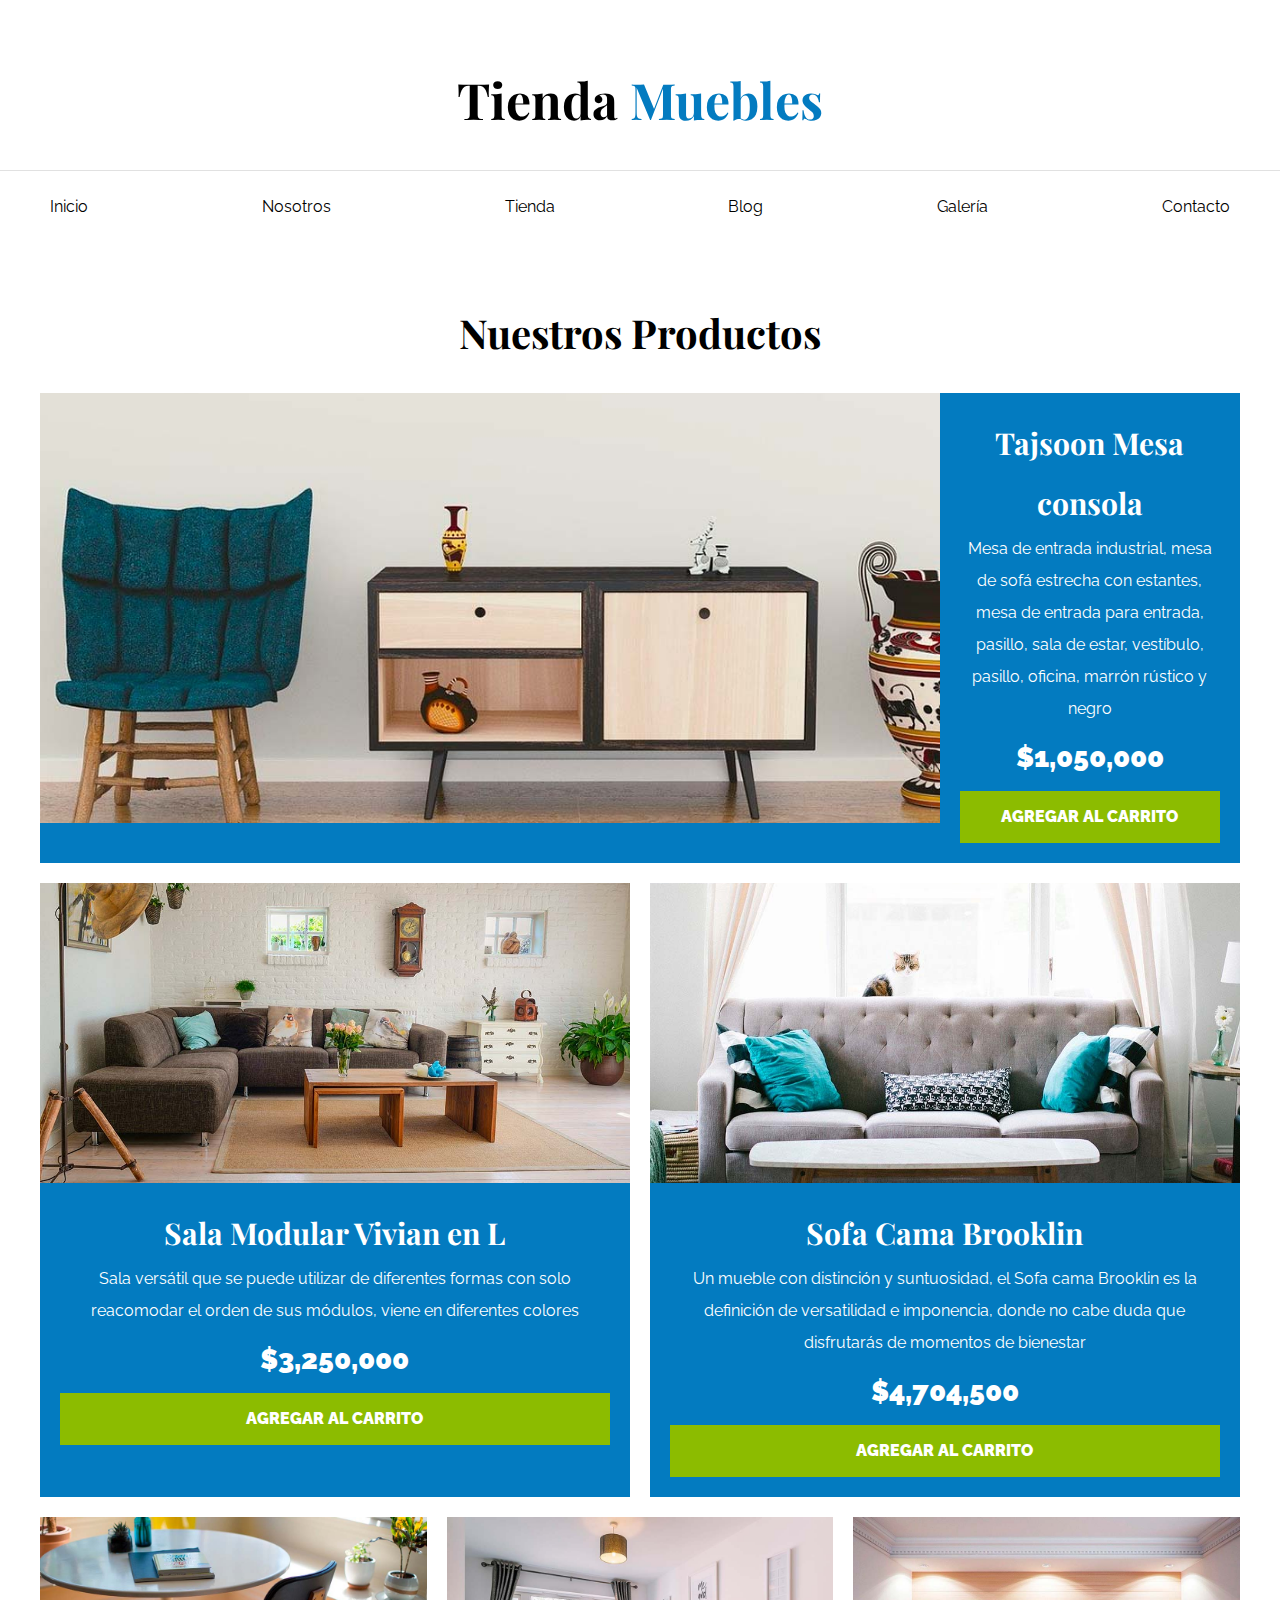
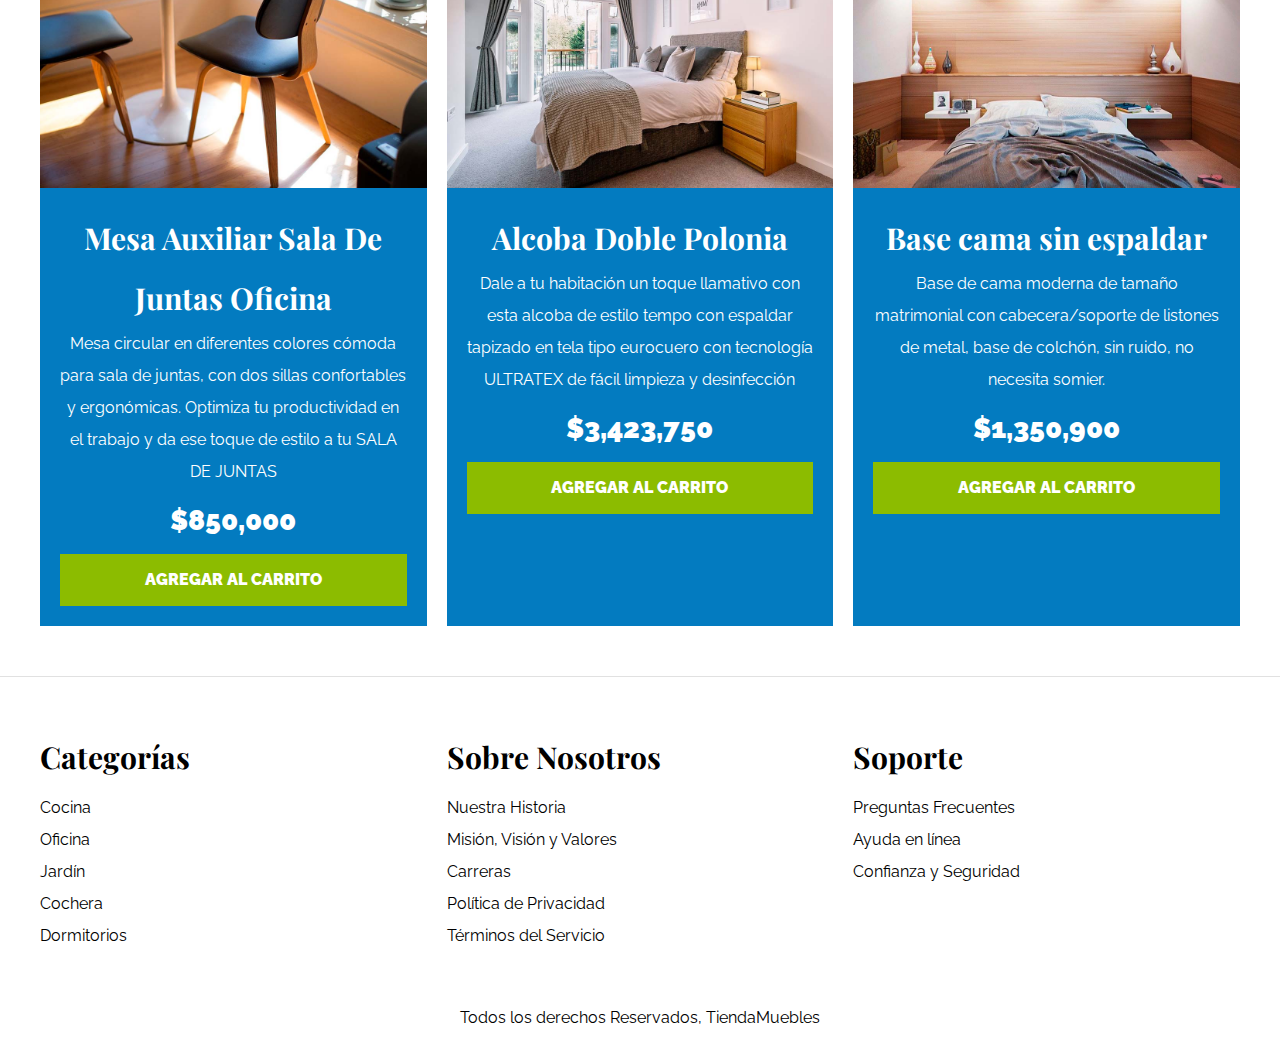
<file: tienda.html>
<!DOCTYPE html>
<html lang="es">
<head>
    <meta charset="UTF-8">
    <meta http-equiv="X-UA-Compatible" content="IE=edge">
    <meta name="viewport" content="width=device-width, initial-scale=1.0">
    <title>Ecommerce - Tienda</title>
    <link rel="stylesheet" href="css/normalize.css">
    <link rel="preconnect" href="https://fonts.googleapis.com">
    <link rel="preconnect" href="https://fonts.gstatic.com" crossorigin>
    <link href="https://fonts.googleapis.com/css2?family=Playfair+Display:wght@700&family=Raleway:wght@400;700;900&display=swap" rel="stylesheet">
    <link rel="stylesheet" href="css/app.css">
</head>
<body>
    <header>
        <h1 class="nombre-sitio">Tienda <span> Muebles </span></h1>
    </header>
    
    <div class="contenedor-navegacion">
        <nav class="nav-principal contenedor">
            <a href="index.html">Inicio</a>
            <a href="nosotros.html">Nosotros</a>
            <a href="tienda.html">Tienda</a>
            <a href="blog.html">Blog</a>
            <a href="galeria.html">Galería</a>
            <a href="contacto.html">Contacto</a>
        </nav>
    </div>

    
    <main class="contenido-principal contenedor ">
        <h2 class="text-center">Nuestros Productos</h2>
        
        <div class="listado-productos">
            <div class="producto">
                <img src="img/producto1.jpg" alt="Imagen Producto" >

                <div class="texto-producto">
                    <h3>Tajsoon Mesa consola</h3>
                    <p>Mesa de entrada industrial, mesa de sofá estrecha con estantes, mesa de entrada para entrada, pasillo, sala de estar, vestíbulo, pasillo, oficina, marrón rústico y negro</p>
                    <p class="precio">$1,050,000</p>

                    <a class="btn" href="#">Agregar al Carrito</a>
                </div> <!-- Info Producto -->
            </div> <!-- Producto -->

            <div class="producto">
                <img src="img/producto2.jpg" alt="Imagen Producto" >

                <div class="texto-producto">
                    <h3>Sala Modular Vivian en L</h3>
                    <p>Sala versátil que se puede utilizar de diferentes formas con solo reacomodar el orden de sus módulos, viene en diferentes colores</p>
                    <p class="precio">$3,250,000</p>

                    <a class="btn" href="#">Agregar al Carrito</a>
                </div> <!-- Info Producto -->
            </div> <!-- Producto -->

            <div class="producto">
                <img src="img/producto3.jpg" alt="Imagen Producto" >

                <div class="texto-producto">
                    <h3>Sofa Cama Brooklin</h3>
                    <p>Un mueble con distinción y suntuosidad, el Sofa cama Brooklin es la definición de versatilidad e imponencia, donde no cabe duda que disfrutarás de momentos de bienestar</p>
                    <p class="precio">$4,704,500</p>

                    <a class="btn" href="#">Agregar al Carrito</a>
                </div> <!-- Info Producto -->
            </div> <!-- Producto -->

            <div class="producto">
                <img src="img/producto4.jpg" alt="Imagen Producto" >

                <div class="texto-producto">
                    <h3>Mesa Auxiliar Sala De Juntas Oficina</h3>
                    <p>Mesa circular en diferentes colores cómoda para sala de juntas, con dos sillas confortables y ergonómicas.
                    Optimiza tu productividad en el trabajo y da ese toque de estilo a tu SALA DE JUNTAS</p>
                    <p class="precio">$850,000</p>

                    <a class="btn" href="#">Agregar al Carrito</a>
                </div> <!-- Info Producto -->
            </div> <!-- Producto -->

            <div class="producto">
                <img src="img/producto5.jpg" alt="Imagen Producto" >

                <div class="texto-producto">
                    <h3>Alcoba Doble Polonia</h3>
                    <p>Dale a tu habitación un toque llamativo con esta alcoba de estilo tempo con espaldar tapizado 
                        en tela tipo eurocuero con tecnología ULTRATEX de fácil limpieza y desinfección</p>
                    <p class="precio">$3,423,750</p>

                    <a class="btn" href="#">Agregar al Carrito</a>
                </div> <!-- Info Producto -->
            </div> <!-- Producto -->

            <div class="producto">
                <img src="img/producto6.jpg" alt="Imagen Producto" >

                <div class="texto-producto">
                    <h3>Base cama sin espaldar</h3>
                    <p>Base de cama moderna de tamaño matrimonial con cabecera/soporte de listones de metal, base de colchón, sin ruido, no necesita somier.</p>
                    <p class="precio">$1,350,900</p>

                    <a class="btn" href="#">Agregar al Carrito</a>
                </div> <!-- Info Producto -->
            </div> <!-- Producto -->

        </div> <!-- Fin de Listado de Productos -->
    </main>



    <footer class="site-footer">
        <div class="grid-footer contenedor">
            <div>
                <h3>Categorías</h3>

                <nav class="footer-menu">
                    <a href="#">Cocina</a>
                    <a href="#">Oficina</a>
                    <a href="#">Jardín</a>
                    <a href="#">Cochera</a>
                    <a href="#">Dormitorios</a>
                </nav>
            </div>

            <div>
                <h3>Sobre Nosotros</h3>
                <nav class="footer-menu">
                    <a href="#">Nuestra Historia</a>
                    <a href="#">Misión, Visión y Valores</a>
                    <a href="#">Carreras</a>
                    <a href="#">Política de Privacidad</a>
                    <a href="#">Términos del Servicio</a>
                </nav>
            </div>

            <div>
                <h3>Soporte</h3>
                <nav class="footer-menu">
                    <a href="#">Preguntas Frecuentes</a>
                    <a href="#">Ayuda en línea</a>
                    <a href="#">Confianza y Seguridad</a>
                </nav>
            </div>

        </div>

        <p class="copyright">Todos los derechos Reservados, TiendaMuebles</p>
    </footer>

</body>
</html>
</file>
<file: css/app.css>
html {
    box-sizing: border-box;
    font-size: 62.5%; /* 1REM = 10px */
}
*, *:before, *:after {
    box-sizing: inherit;
}
body {
    font-family: 'Raleway', sans-serif;
    font-size: 1.6rem;
    line-height: 2;
}

/* Globales */
h1, 
h2, 
h3 {
    font-family: 'Playfair Display', serif;
    margin: 0 0 2rem 0;
}
h1 {
    font-size: 4rem; /*comentario en linea 22*/
}
@media (min-width: 768px) {
    h1 {
        font-size: 5rem;
    }
} 
h2 {
    font-size: 3.2rem;
    
}
@media (min-width: 768px) {
    h2 {
        font-size: 4rem;
    }
} 
h3 {
    font-size: 2.4rem;
}
@media (min-width: 768px) {
    h3 {
        font-size: 3rem;
    }
} 
a {
    text-decoration: none;
    color: #000;
}
.contenedor {
    max-width: 120rem;
    margin: 0 auto;
}
img {
    max-width: 100%;
    display: block;
}

.btn {
    background-color: #8cbc00;
    display: block;
    color: #FFF;
    text-transform: uppercase;
    font-weight: 900;
    padding: 1rem;
    transition: background-color .3s ease-out ;
    text-align: center;
    border: none;
    width: 100%;
}

.btn:hover {
    background-color: #769c02;
    cursor: pointer;
}
@media (min-width: 768px) {
    .btn {
        width: auto; /*tome solo el espacio requerido*/
    }
} 

/** Utilidades */
.text-center {
    text-align: center;
}
@media (min-width: 768px) {
    .max-width-30 {
        max-width: 30rem;
    }
} 

/** Header y Navegacion **/
.nombre-sitio {
    margin-top: 5rem;
    text-align: center;
    
}
.nombre-sitio span {
    color: #037bc0;
}
.contenedor-navegacion {
    border-top: .1rem solid #e1e1e1;
}
.nav-principal {
    padding: 2rem 1rem;
    display: flex;
    flex-direction: column;
    align-items: center;
    
}
@media (min-width: 768px) {
    .nav-principal {
        flex-direction: row;
        justify-content: space-between;
    }
} 

.hero {
    background-image: url(../img/principal.jpg);
    background-repeat: no-repeat;
    background-size: cover;
    background-position: center center;
    height: 25rem;
}
@media (min-width: 768px) {
    .hero {
        height: 55rem;
    }
} 

/** Categorias **/
.categorias {
    padding: 5rem 0;
}
.categoria {
    margin-bottom: 2rem;
}
@media (min-width: 768px) {
    .categoria {
        margin-bottom: 0;
    }
} 
.categoria img {
    width: 100%;
    
}

.categoria a {
    text-align: center;
    display: block;
    padding: 2rem;
    font-size: 2rem;
}
.categoria a:hover {
    background-color: #037bc0;
    color: #FFFFFF;
    border-bottom-right-radius: 1rem;
}
@media (min-width: 768px) {
    .listado-categorias {
        display: grid;
        grid-template-columns: repeat(3, 1fr);
        gap: 2rem;
    }
} 


/** Bloque Nosotros */

.sobre-nosotros {
    background-image: linear-gradient( to bottom, transparent 50%, #037bc0 50%,
                         #037bc0 100% ), url(../img/nosotros.jpg);
    background-position: center, top left;
    background-repeat: no-repeat;
    background-size: 100%, 70rem;
}
@media (min-width: 768px) {
    .sobre-nosotros {
        background-image: linear-gradient( to right, transparent 50%, #037bc0 50%,
                             #037bc0 100% ), url(../img/nosotros.jpg);
        background-position: left center ;
        padding: 10rem;        
        background-size: 100%, 160rem;
    }
} 
.sobre-nosotros-grid {
    display: grid;
    grid-template-rows: repeat(2, 1fr);
    
}
@media (min-width: 768px) {
    .sobre-nosotros-grid {
       grid-template-columns: repeat(2, 1fr);
       grid-template-rows: unset;
       column-gap: 10rem;
    }
} 
.texto-nosotros {
   grid-row: 2 / 3;    
    color: #FFF;
    padding: 5rem;
}
@media (min-width: 768px) {
    .texto-nosotros {
        grid-column: 2 / 3;
        
     }
} 

/** Listado de Productos **/
.contenido-principal {
    padding-top: 5rem;
}
@media (min-width: 768px) {
    .listado-productos {
        display: grid;
        grid-template-columns: repeat(6, 1fr);
        gap: 2rem;
    }
    .producto:nth-child(1) {
        grid-column-start: 1;
        grid-column-end: 7;
        display: grid;
        grid-template-columns: 3fr 1fr;
    }
    .producto:nth-child(1) img {
        height: 43rem;
        width: 100%;
        object-fit: cover;
    }
    .producto:nth-child(2) {
        grid-column-start: 1;
        grid-column-end: 4;
    }
    .producto:nth-child(2) img,
    .producto:nth-child(3) img {
        height: 30rem;
        width: 100%;
        object-fit: cover;
    }
    .producto:nth-child(3) {
        grid-column-start: 4;
        grid-column-end: 7;
    }
    .producto:nth-child(4) {
        grid-column-start: 1;
        grid-column-end: 3;
    }
    .producto:nth-child(5) {
        grid-column-start: 3;
        grid-column-end: 5;
    }
    .producto:nth-child(6) {
        grid-column-start: 5;
        grid-column-end: 7;
    }
} 

.producto {
    background-color: #037bc0;
    margin-bottom: 2rem;
}
@media (min-width: 768px) {
    .producto {
       margin-bottom: 0;
    }
} 
.producto:last-of-type {
    margin-bottom: 0;
}

.texto-producto {
    text-align: center;
    color: #FFFFFF;
    padding: 2rem;
}
.texto-producto h3 {
    margin: 0;
}
.texto-producto p {
    margin: 0 0 .5rem 0;
}
.texto-producto .precio {
    font-size: 2.8rem;
    font-weight: 900;
}

/** Footer **/
.site-footer {
    border-top: 1px solid #e1e1e1;
    margin-top: 5rem;
    padding-top: 5rem;    
}
.site-footer h3 {
    margin-bottom: .5rem;
    text-align: center;
}
@media (min-width: 768px) {
    .site-footer h3 {
        text-align: left;
    }
    .grid-footer {
        display: grid;
        grid-template-columns: repeat(3, 1fr);
        gap: 2rem;
    }
} 
.grid-footer > div { /*> para seleccionar el primer nivel de hijos*/
    margin-bottom: 2rem;
}
@media (min-width: 768px) {
    .grid-footer > div { /*> para seleccionar el primer nivel de hijos*/
        margin-bottom: 0;
    }
} 

.footer-menu a {
    display: block;
    text-align: center;
}
@media (min-width: 768px) {
    .footer-menu a {
        text-align: left;
    }
} 

.copyright {
    margin-top: 5rem;
    text-align: center;
}

/** Nosotros **/
.contenido-nosotros {
    display: grid;
    grid-template-columns: 1fr 2fr;
    grid-template-columns: repeat(auto-fit, minmax( 25rem, 1fr ) );
    column-gap: 4rem;
}
.informacion-nosotros {
    display: flex;
    flex-direction: column;
    justify-content: center;
    padding: 5rem;
}
@media (min-width: 768px) {
    .informacion-nosotros {
        padding: 0;
    }
} 

/** Blog */

@media (min-width: 768px) {
    .contenedor-blog {
        display: grid;
        grid-template-columns: 2fr 1fr;
        column-gap: 4rem;
    }
} 

.entrada {
    border-bottom: 2px solid #e1e1e1;
    margin-bottom: 2rem;
    padding-bottom: 4rem;
}
.entrada h2{
    text-align:center ;
}
@media (min-width: 768px) {
    .entrada h2{
        text-align:left;
    }
} 
.contenido-blog {
    padding: 2rem;    
}
@media (min-width: 768px) {
    .contenido-blog {
        padding: 0;    
    }
} 
.entrada:last-of-type {
    border: none;
}
@media (min-width: 768px) {
    .entrada-meta {
        display: flex;
        justify-content: space-between;
    }
} 
.imagen img {
    width: 100%;
}
.entrada-meta p {
    font-weight: bold;
    margin: 1rem 0 0 0;
}

.entrada-meta p:last-child{
    margin: 0;
}
@media (min-width: 768px) {
    .entrada-meta p:last-child{
        margin: 1rem 0 0 0;
    }
} 
.entrada-meta span {
    color: #037bc0;
}
.contenido-entrada-blog {
    width: 60rem;
    margin: 0 auto;
}



/* Formulario */

.formulario {
    max-width: 60rem;
    margin: 0 auto;
}

.formulario fieldset {
   border: 1px solid black;
   margin-bottom: 2rem;
}
.formulario legend {
    background-color: #005485;
    width: 100%;
    text-align: center;
    color: #FFF;
    text-transform: uppercase;
    font-weight: 900;
    padding: 1rem;
    margin-bottom: 4rem;

}

.campo {
    display: flex;
    margin-bottom: 2rem;
}
.campo label {
    flex-basis: 10rem;
} 
.campo input:not([type="radio"]),
.campo textarea,
.campo select  {
    flex: 1;
    border: 1px solid #e1e1e1;
    padding: 1rem;
}

/** Galeria **/
.galeria {
    list-style: none;
    margin: 0;
    padding: 0;
    display: grid;
   /* grid-template-columns: 1fr;*/ /*para una columna*/
    grid-template-columns: repeat(2, 1fr); 
    gap: 2rem;
}
@media (min-width: 768px) {
    .galeria {
        grid-template-columns: repeat(3, 1fr);
        
    }
} 
.galeria img {
    height: 40rem;
    width: 40rem;
    object-fit: cover;
}
</file>
